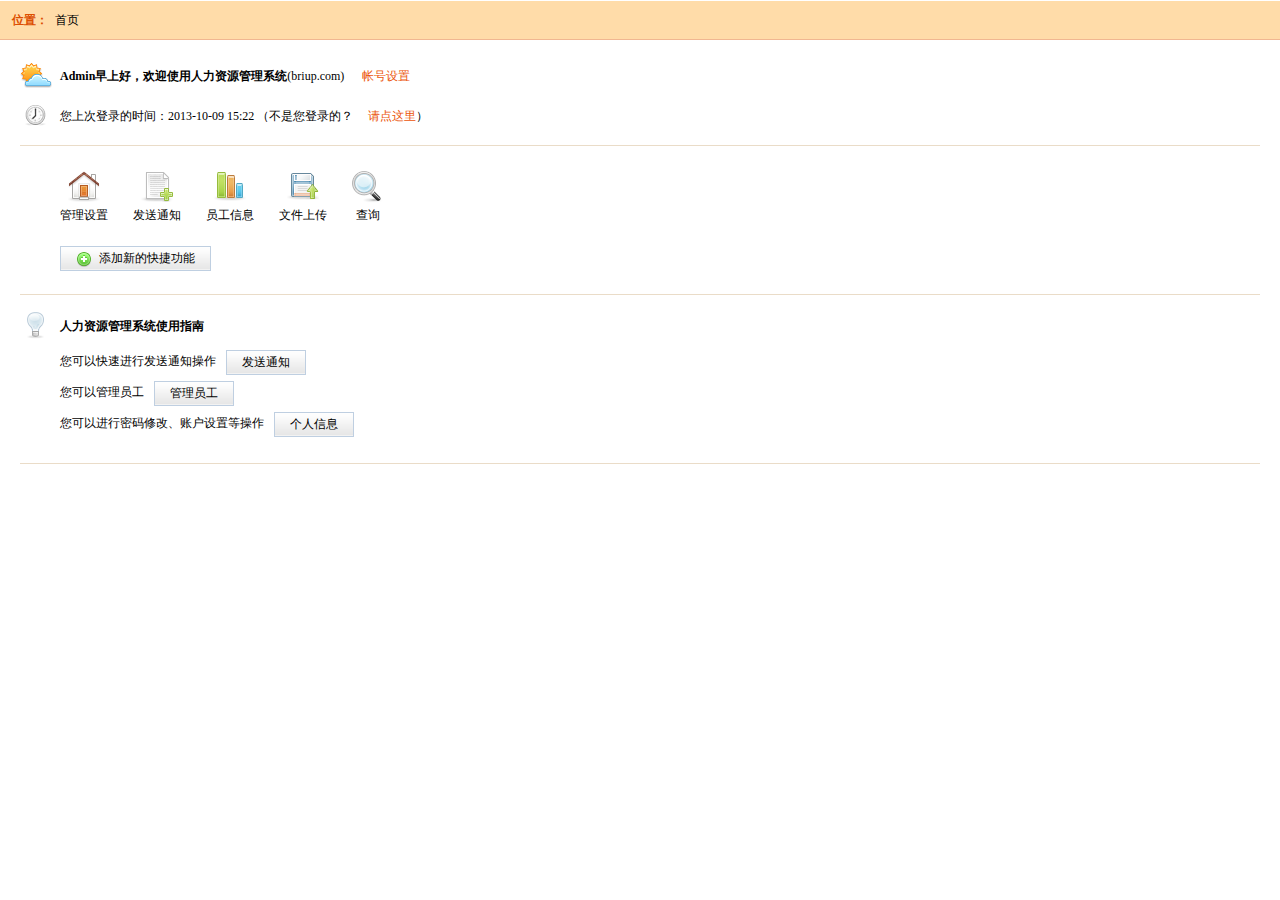
<file: index.html>
<!DOCTYPE html PUBLIC "-//W3C//DTD XHTML 1.0 Transitional//EN" "http://www.w3.org/TR/xhtml1/DTD/xhtml1-transitional.dtd">
<html xmlns="http://www.w3.org/1999/xhtml">
<head>
<meta http-equiv="Content-Type" content="text/html; charset=utf-8" />
<title>无标题文档</title>
<link href="css/style.css" rel="stylesheet" type="text/css" />
<script type="text/javascript" src="js/jquery.js"></script>

</head>


<body>

	<div class="place">
    <span>位置：</span>
    <ul class="placeul">
    <li><a href="#">首页</a></li>
    </ul>
    </div>
    
    <div class="mainindex">
    
    
    <div class="welinfo">
    <span><img src="images/sun.png" alt="天气" /></span>
    <b>Admin早上好，欢迎使用人力资源管理系统</b>(briup.com)
    <a href="#">帐号设置</a>
    </div>
    
    <div class="welinfo">
    <span><img src="images/time.png" alt="时间" /></span>
    <i>您上次登录的时间：2013-10-09 15:22</i> （不是您登录的？<a href="#">请点这里</a>）
    </div>
    
    <div class="xline"></div>
    
    <ul class="iconlist">
    
    <li><img src="images/ico01.png" /><p><a href="#">管理设置</a></p></li>
    <li><img src="images/ico02.png" /><p><a href="#">发送通知</a></p></li>
    <li><img src="images/ico03.png" /><p><a href="#">员工信息</a></p></li>
    <li><img src="images/ico04.png" /><p><a href="#">文件上传</a></p></li>
    
    <li><img src="images/ico06.png" /><p><a href="#">查询</a></p></li> 
            
    </ul>
    
    <div class="ibox"><a class="ibtn"><img src="images/iadd.png" />添加新的快捷功能</a></div>
    
    <div class="xline"></div>
    <div class="box"></div>
    
    <div class="welinfo">
    <span><img src="images/dp.png" alt="提醒" /></span>
    <b>人力资源管理系统使用指南</b>
    </div>
    
    <ul class="infolist">
    <li><span>您可以快速进行发送通知操作</span><a class="ibtn">发送通知</a></li>
    <li><span>您可以管理员工</span><a class="ibtn">管理员工</a></li>
    <li><span>您可以进行密码修改、账户设置等操作</span><a class="ibtn">个人信息</a></li>
    </ul>
    
    <div class="xline"></div>
    
    
    
    
    
    
    </div>
    
    

</body>

</html>
</file>
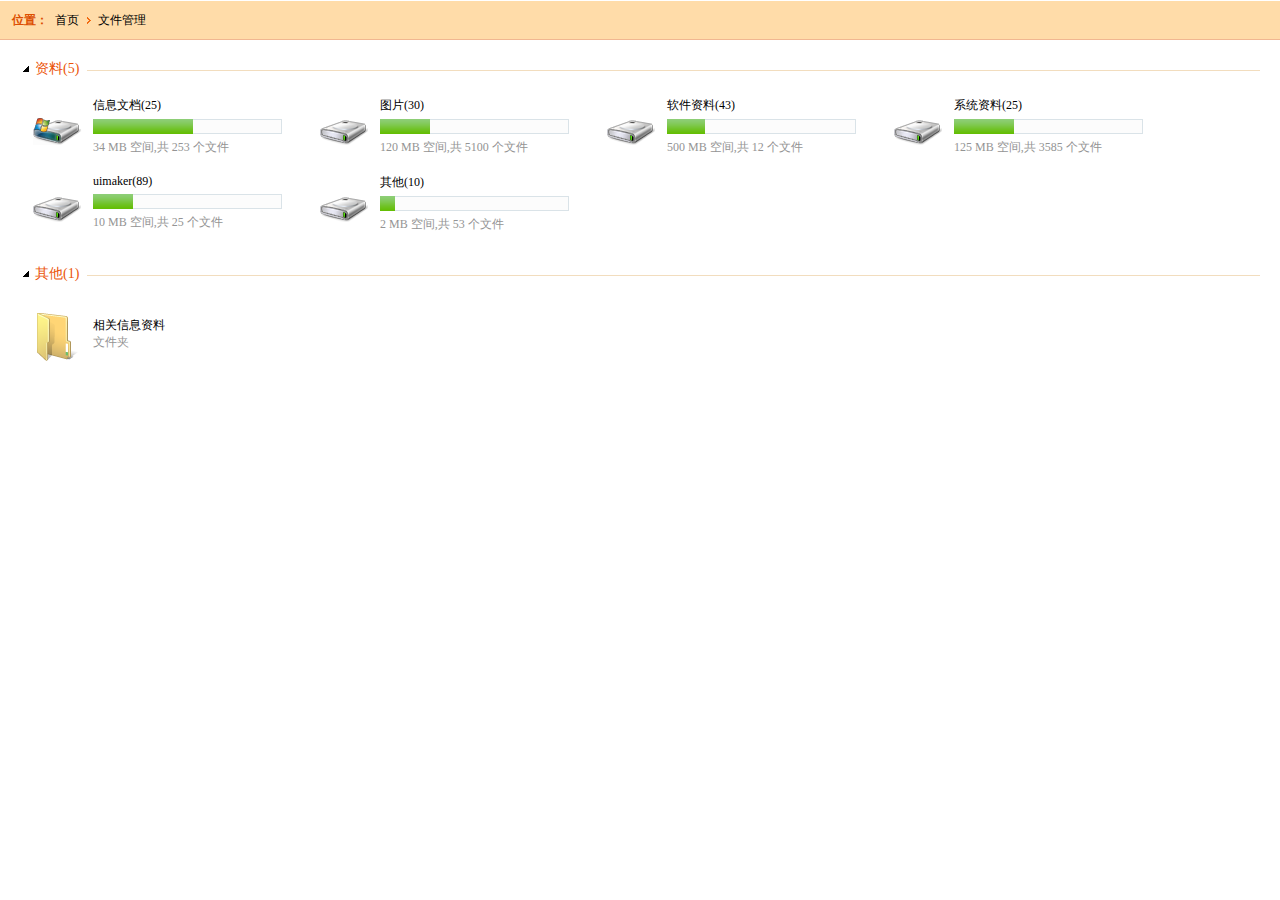
<file: computer.html>
<!DOCTYPE html PUBLIC "-//W3C//DTD XHTML 1.0 Transitional//EN" "http://www.w3.org/TR/xhtml1/DTD/xhtml1-transitional.dtd">
<html xmlns="http://www.w3.org/1999/xhtml">
<head>
<meta http-equiv="Content-Type" content="text/html; charset=utf-8" />
<title>无标题文档</title>
<link href="css/style.css" rel="stylesheet" type="text/css" />
<script type="text/javascript" src="js/jquery.js"></script>

<script language="javascript">
$(function(){	
	//导航切换
	$(".disklist li").click(function(){
		$(".disklist li.selected").removeClass("selected")
		$(this).addClass("selected");
	})	
})	
</script>

</head>


<body>

	<div class="place">
    <span>位置：</span>
    <ul class="placeul">
    <li><a href="#">首页</a></li>
    <li><a href="#">文件管理</a></li>
    </ul>
    </div>
    
    <div class="comtitle">
    <span><img src="images/clist.png" /></span>
    <h2>资料(5)</h2>
    <div class="rline"></div>
    </div>
    
    
    <ul class="disklist">
    
    <li>
    <a href="filelist.html">
    <div class="dleft1"></div>    
    <div class="dright">
    <h2>信息文档(25)</h2>
    <div class="dinfo"><span style="width:100px;"></span></div>
    <p>34 MB 空间,共 253 个文件</p>    
    </div>
    </a>
    </li>
    
    <li>
    <div class="dleft"></div>    
    <div class="dright">
    <h2>图片(30)</h2>
    <div class="dinfo"><span style="width:50px;"></span></div>
    <p>120 MB 空间,共 5100 个文件</p>    
    </div>
    </li>
    
    <li>
    <div class="dleft"></div>    
    <div class="dright">
    <h2>软件资料(43)</h2>
    <div class="dinfo"><span style="width:38px;"></span></div>
    <p>500 MB 空间,共 12 个文件</p>    
    </div>
    </li>
    
    <li>
    <div class="dleft"></div>    
    <div class="dright">
    <h2>系统资料(25)</h2>
    <div class="dinfo"><span style="width:60px;"></span></div>
    <p>125 MB 空间,共 3585 个文件</p>    
    </div>
    </li>
    
    <li class="selected">
    <div class="dleft"></div>    
    <div class="dright">
    <h2>uimaker(89)</h2>
    <div class="dinfo"><span style="width:40px;"></span></div>
    <p>10 MB 空间,共 25 个文件</p>    
    </div>
    </li>
    
    <li>
    <div class="dleft"></div>    
    <div class="dright">
    <h2>其他(10)</h2>
    <div class="dinfo"><span style="width:15px;"></span></div>
    <p>2 MB 空间,共 53 个文件</p>    
    </div>
    </li>
    
    
    </ul>
    
    
    
    <div class="comtitle">
    <span><img src="images/clist.png" /></span>
    <h2>其他(1)</h2>
    <div class="rline"></div>
    </div>
    
    
    <ul class="disklist">
    <li>
    <div class="dleft2"></div>    
    <div class="dright">
    <h3>相关信息资料</h3>
    <p>文件夹</p>    
    </div>
    </li>  
    </ul>
    
    
   

</body>

</html>
</file>
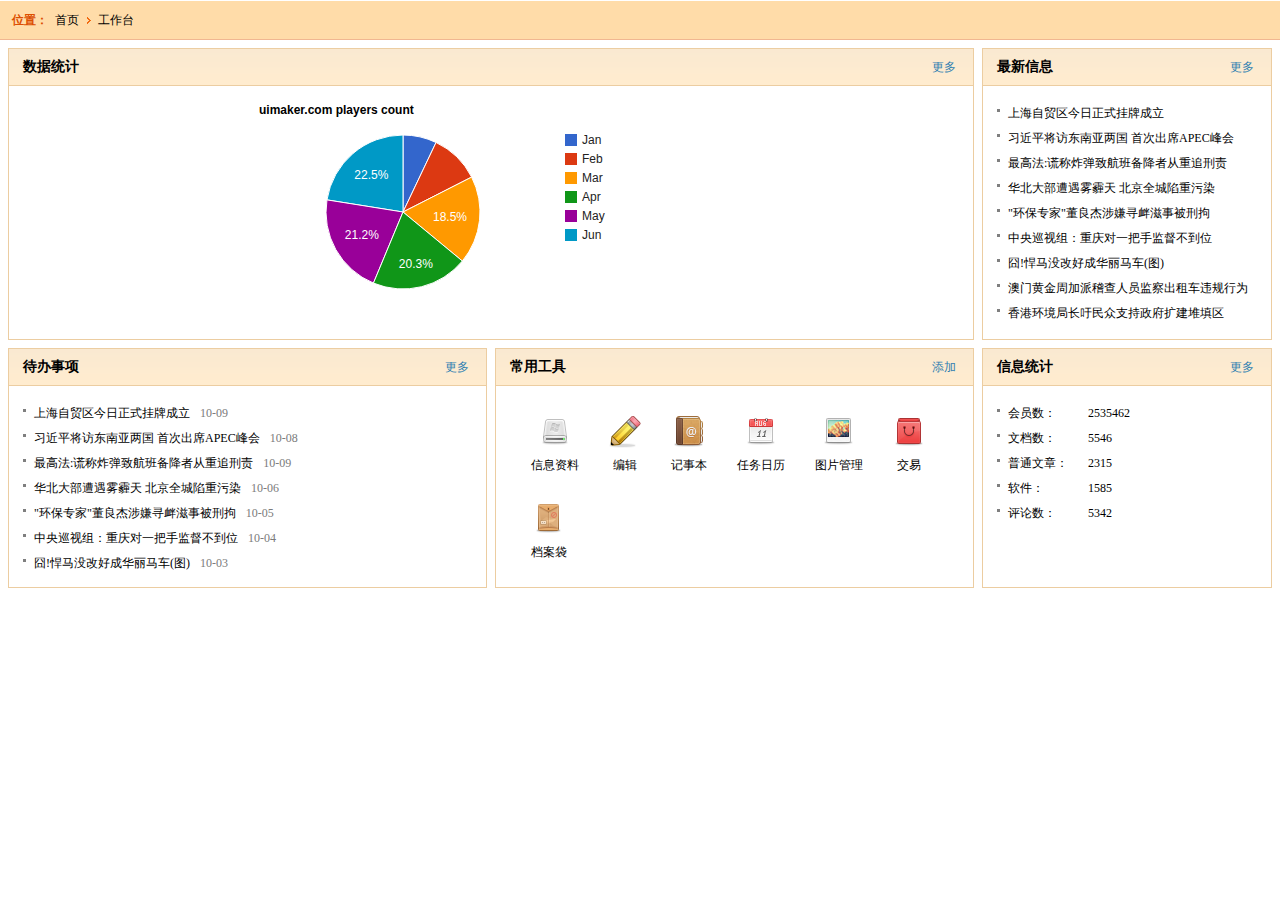
<file: default.html>
<!DOCTYPE html PUBLIC "-//W3C//DTD XHTML 1.0 Transitional//EN" "http://www.w3.org/TR/xhtml1/DTD/xhtml1-transitional.dtd">
<html xmlns="http://www.w3.org/1999/xhtml">
<head>
<meta http-equiv="Content-Type" content="text/html; charset=utf-8" />
<title>无标题文档</title>
<link href="css/style.css" rel="stylesheet" type="text/css" />
<script type="text/javascript" src="js/jquery.js"></script>
<script type="text/javascript" src="js/jsapi.js"></script>
<script type="text/javascript" src="js/format+zh_CN,default,corechart.I.js"></script>		
<script type="text/javascript" src="js/jquery.gvChart-1.0.1.min.js"></script>
<script type="text/javascript" src="js/jquery.ba-resize.min.js"></script>

<script type="text/javascript">
		gvChartInit();
		jQuery(document).ready(function(){

		jQuery('#myTable5').gvChart({
				chartType: 'PieChart',
				gvSettings: {
					vAxis: {title: 'No of players'},
					hAxis: {title: 'Month'},
					width: 650,
					height: 250
					}
			});
		});
		</script>
</head>


<body>

	<div class="place">
    <span>位置：</span>
    <ul class="placeul">
    <li><a href="#">首页</a></li>
    <li><a href="#">工作台</a></li>
    </ul>
    </div>
    
    
    <div class="mainbox">
    
    <div class="mainleft">
    
    
    <div class="leftinfo">
    <div class="listtitle"><a href="#" class="more1">更多</a>数据统计</div>
        
    <div class="maintj">  
    <table id='myTable5'>
				<caption>uimaker.com players count</caption>
				<thead>
					<tr>
						<th></th>
						<th>Jan</th>
						<th>Feb</th>
						<th>Mar</th>
						<th>Apr</th>
						<th>May</th>
						<th>Jun</th>
						<th>Jul</th>
						<th>Aug</th>
						<th>Sep</th>
						<th>Oct</th>
						<th>Nov</th>
						<th>Dec</th>
					</tr>
				</thead>
					<tbody>
					<tr>
						<th>2010</th>
						<td>125</td>
						<td>185</td>
						<td>327</td>
						<td>359</td>
						<td>376</td>
						<td>398</td>
						<td>0</td>
						<td>0</td>
						<td>0</td>
						<td>0</td>
						<td>0</td>
						<td>0</td>
					</tr>
				</tbody>
			</table>  
    </div>
    
    </div>
    <!--leftinfo end-->
    
    
    <div class="leftinfos">
    
   
    <div class="infoleft">
    
    <div class="listtitle"><a href="#" class="more1">更多</a>待办事项</div>    
    <ul class="newlist">
    <li><a href="#">上海自贸区今日正式挂牌成立</a><b>10-09</b></li>
    <li><a href="#">习近平将访东南亚两国 首次出席APEC峰会</a><b>10-08</b></li>
    <li><a href="#">最高法:谎称炸弹致航班备降者从重追刑责</a><b>10-09</b></li>
    <li><a href="#">华北大部遭遇雾霾天 北京全城陷重污染</a><b>10-06</b></li>
    <li><a href="#">"环保专家"董良杰涉嫌寻衅滋事被刑拘</a><b>10-05</b></li>
    <li><a href="#">中央巡视组：重庆对一把手监督不到位</a><b>10-04</b></li>
    <li><a href="#">囧!悍马没改好成华丽马车(图)</a><b>10-03</b></li>
    </ul>   
    
    </div>
    
    
    <div class="inforight">
    <div class="listtitle"><a href="#" class="more1">添加</a>常用工具</div>
    
    <ul class="tooli">
    <li><span><img src="images/d01.png" /></span><p><a href="#">信息资料</a></p></li>
    <li><span><img src="images/d02.png" /></span><p><a href="#">编辑</a></p></li>
    <li><span><img src="images/d03.png" /></span><p><a href="#">记事本</a></p></li>
    <li><span><img src="images/d04.png" /></span><p><a href="#">任务日历</a></p></li>
    <li><span><img src="images/d05.png" /></span><p><a href="#">图片管理</a></p></li>
    <li><span><img src="images/d06.png" /></span><p><a href="#">交易</a></p></li>
    <li><span><img src="images/d07.png" /></span><p><a href="#">档案袋</a></p></li>    
    </ul>
    
    </div>
    
    
    </div>
    
    
    </div>
    <!--mainleft end-->
    
    
    <div class="mainright">
    
    
    <div class="dflist">
    <div class="listtitle"><a href="#" class="more1">更多</a>最新信息</div>    
    <ul class="newlist">
    <li><a href="#">上海自贸区今日正式挂牌成立</a></li>
    <li><a href="#">习近平将访东南亚两国 首次出席APEC峰会</a></li>
    <li><a href="#">最高法:谎称炸弹致航班备降者从重追刑责</a></li>
    <li><a href="#">华北大部遭遇雾霾天 北京全城陷重污染</a></li>
    <li><a href="#">"环保专家"董良杰涉嫌寻衅滋事被刑拘</a></li>
    <li><a href="#">中央巡视组：重庆对一把手监督不到位</a></li>
    <li><a href="#">囧!悍马没改好成华丽马车(图)</a></li>
    <li><a href="#">澳门黄金周加派稽查人员监察出租车违规行为</a></li>
    <li><a href="#">香港环境局长吁民众支持政府扩建堆填区</a></li> 
    </ul>        
    </div>
    
    
    <div class="dflist1">
    <div class="listtitle"><a href="#" class="more1">更多</a>信息统计</div>    
    <ul class="newlist">
    <li><i>会员数：</a></i>2535462</li>
    <li><i>文档数：</a></i>5546</li>
    <li><i>普通文章：</a></i>2315</li>
    <li><i>软件：</a></i>1585</li>
    <li><i>评论数：</a></i>5342</li>    
    </ul>        
    </div>
    
    

    
    
    </div>
    <!--mainright end-->
    
    
    </div>



</body>
<script type="text/javascript">
	setWidth();
	$(window).resize(function(){
		setWidth();	
	});
	function setWidth(){
		var width = ($('.leftinfos').width()-12)/2;
		$('.infoleft,.inforight').width(width);
	}
</script>
</html>
</file>
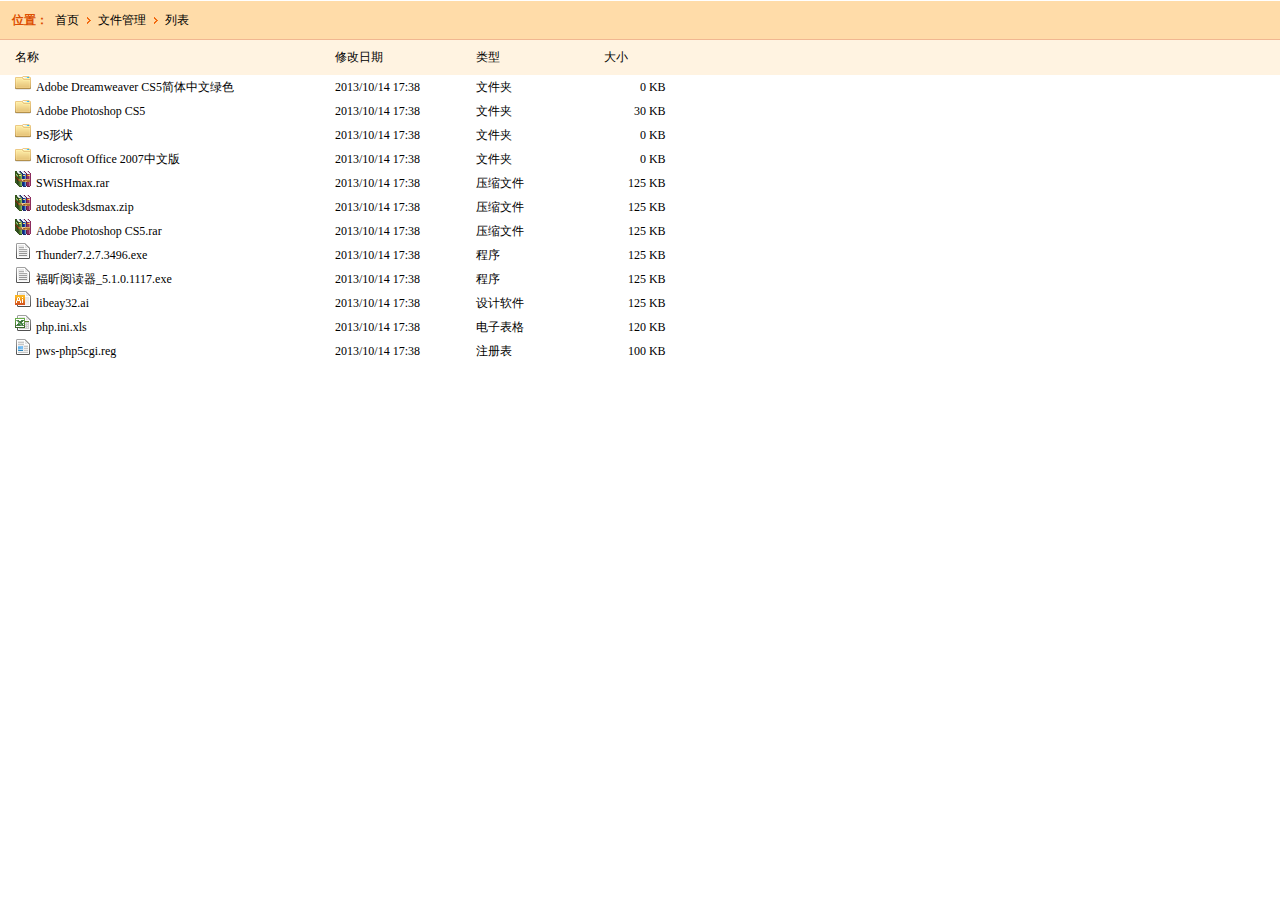
<file: filelist.html>
<!DOCTYPE html PUBLIC "-//W3C//DTD XHTML 1.0 Transitional//EN" "http://www.w3.org/TR/xhtml1/DTD/xhtml1-transitional.dtd">
<html xmlns="http://www.w3.org/1999/xhtml">
<head>
<meta http-equiv="Content-Type" content="text/html; charset=utf-8" />
<title>无标题文档</title>
<link href="css/style.css" rel="stylesheet" type="text/css" />
<script type="text/javascript" src="js/jquery.js"></script>

</head>


<body>

	<div class="place">
    <span>位置：</span>
    <ul class="placeul">
    <li><a href="#">首页</a></li>
    <li><a href="computer.html">文件管理</a></li>
    <li><a href="#">列表</a></li>
    </ul>
    </div>
    
    
    <table class="filetable">
    
    <thead>
    	<tr>
        <th width="25%">名称</th>
        <th width="11%">修改日期</th>
        <th width="10%">类型</th>
        <th width="6%">大小</th>
        <th width="48%"></th>
        </tr>    	
    </thead>
    
    <tbody>
    
    	<tr>
        <td><img src="images/f01.png" />Adobe Dreamweaver CS5简体中文绿色</td>
        <td>2013/10/14 17:38</td>
        <td>文件夹</td>
        <td class="tdlast">0 KB</td>
        <td></td>
        </tr>
        
        <tr>
        <td><img src="images/f01.png" />Adobe Photoshop CS5</td>
        <td>2013/10/14 17:38</td>
        <td>文件夹</td>
        <td class="tdlast">30 KB</td>
        <td></td>
        </tr>
        
        <tr>
        <td><img src="images/f01.png" />PS形状</td>
        <td>2013/10/14 17:38</td>
        <td>文件夹</td>
        <td class="tdlast">0 KB</td>
        <td></td>
        </tr>
        
        <tr>
        <td><img src="images/f01.png" />Microsoft Office 2007中文版</td>
        <td>2013/10/14 17:38</td>
        <td>文件夹</td>
        <td class="tdlast">0 KB</td>
        <td></td>
        </tr>
        
        <tr>
        <td><img src="images/f02.png" />SWiSHmax.rar</td>
        <td>2013/10/14 17:38</td>
        <td>压缩文件</td>
        <td class="tdlast">125 KB</td>
        <td></td>
        </tr>
        
        <tr>
        <td><img src="images/f02.png" />autodesk3dsmax.zip</td>
        <td>2013/10/14 17:38</td>
        <td>压缩文件</td>
        <td class="tdlast">125 KB</td>
        <td></td>
        </tr>
        
        <tr>
        <td><img src="images/f02.png" />Adobe Photoshop CS5.rar</td>
        <td>2013/10/14 17:38</td>
        <td>压缩文件</td>
        <td class="tdlast">125 KB</td>
        <td></td>
        </tr>
        
        <tr>
        <td><img src="images/f03.png" />Thunder7.2.7.3496.exe</td>
        <td>2013/10/14 17:38</td>
        <td>程序</td>
        <td class="tdlast">125 KB</td>
        <td></td>
        </tr>
        
        <tr>
        <td><img src="images/f03.png" />福昕阅读器_5.1.0.1117.exe</td>
        <td>2013/10/14 17:38</td>
        <td>程序</td>
        <td class="tdlast">125 KB</td>
        <td></td>
        </tr>
        
        <tr>
        <td><img src="images/f04.png" />libeay32.ai</td>
        <td>2013/10/14 17:38</td>
        <td>设计软件</td>
        <td class="tdlast">125 KB</td>
        <td></td>
        </tr>
        
        <tr>
        <td><img src="images/f05.png" />php.ini.xls</td>
        <td>2013/10/14 17:38</td>
        <td>电子表格</td>
        <td class="tdlast">120 KB</td>
        <td></td>
        </tr>
        
        <tr>
        <td><img src="images/f06.png" />pws-php5cgi.reg</td>
        <td>2013/10/14 17:38</td>
        <td>注册表</td>
        <td class="tdlast">100 KB</td>
        <td></td>
        </tr>
    
    </tbody>
    
    
    
    
    </table>
    
    
    
   

</body>

</html>
</file>
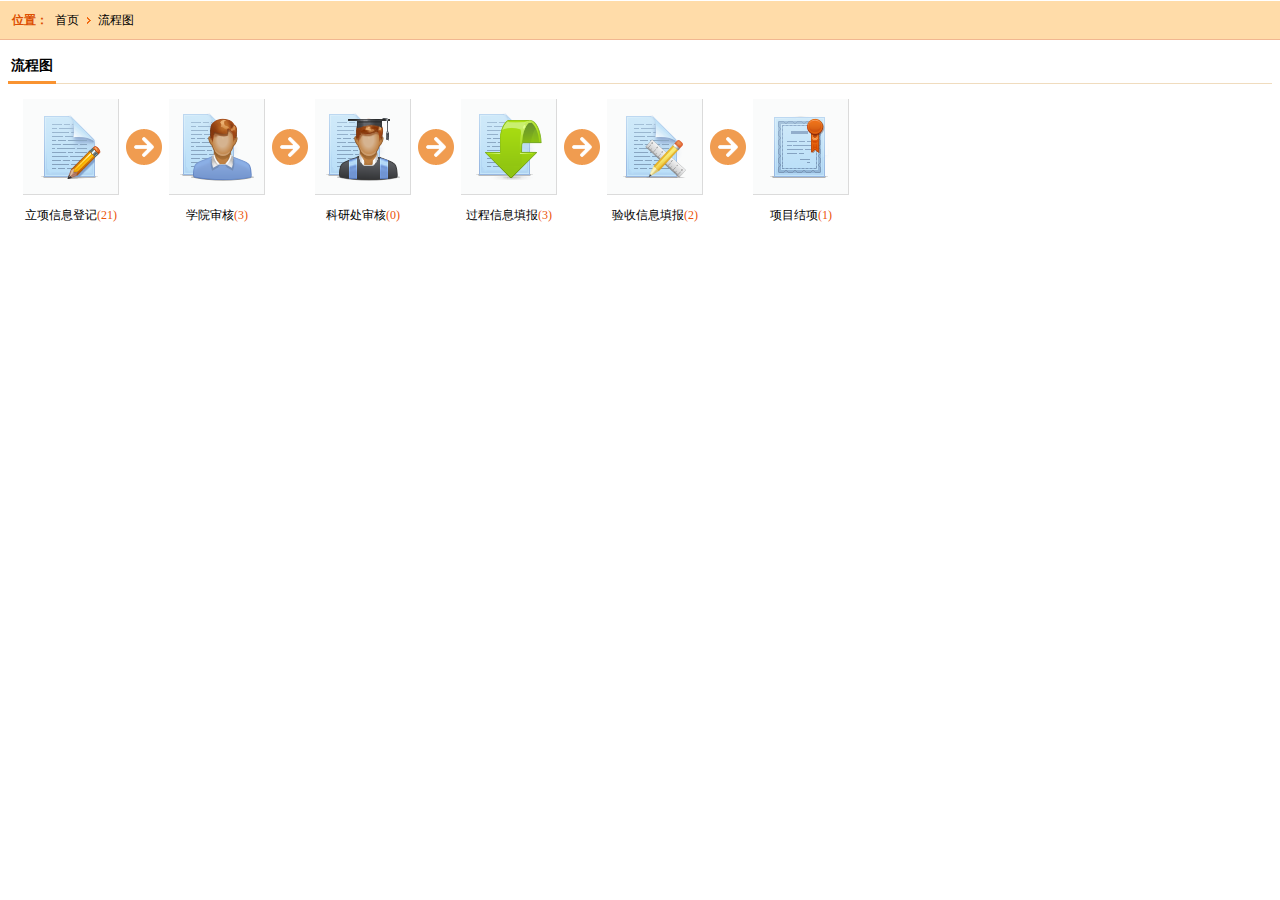
<file: flow.html>
<!DOCTYPE html PUBLIC "-//W3C//DTD XHTML 1.0 Transitional//EN" "http://www.w3.org/TR/xhtml1/DTD/xhtml1-transitional.dtd">
<html xmlns="http://www.w3.org/1999/xhtml">
<head>
<meta http-equiv="Content-Type" content="text/html; charset=utf-8" />
<title>无标题文档</title>
<link href="css/style.css" rel="stylesheet" type="text/css" />
<script type="text/javascript" src="js/jquery.js"></script>

<script type="text/javascript">
$(document).ready(function(){
  $(".click").click(function(){
  $(".tip").fadeIn(200);
  });
  
  $(".tiptop a").click(function(){
  $(".tip").fadeOut(200);
});

  $(".sure").click(function(){
  $(".tip").fadeOut(100);
});

  $(".cancel").click(function(){
  $(".tip").fadeOut(100);
});

});
</script>


</head>


<body>

	<div class="place">
    <span>位置：</span>
    <ul class="placeul">
    <li><a href="#">首页</a></li>
    <li><a href="#">流程图</a></li>
    </ul>
    </div>
    
    <div class="rightinfo">
    
   
   <div class="formtitle1"><span>流程图</span></div>
   
   
   <ul class="flow">
   <li><span><img src="images/lc01.png"  alt="1111" /></span><a href="#">立项信息登记</a><i>(21)</i><div class="flowjt"></div></li>   
   <li><span><img src="images/lc02.png"  alt="1111" /></span><a href="#">学院审核</a><i>(3)</i><div class="flowjt"></div></li>   
   <li><span><img src="images/lc03.png"  alt="1111" /></span><a href="#">科研处审核</a><i>(0)</i><div class="flowjt"></div></li>
   <li><span><img src="images/lc04.png"  alt="1111" /></span><a href="#">过程信息填报</a><i>(3)</i><div class="flowjt"></div></li>
   <li><span><img src="images/lc05.png"  alt="1111" /></span><a href="#">验收信息填报</a><i>(2)</i><div class="flowjt"></div></li>
   <li><span><img src="images/lc06.png"  alt="1111" /></span><a href="#">项目结项</a><i>(1)</i></li>
   </ul>
    
    
    
    </div>
    
    <script type="text/javascript">
	$('.tablelist tbody tr:odd').addClass('odd');
	</script>

</body>

</html>
</file>
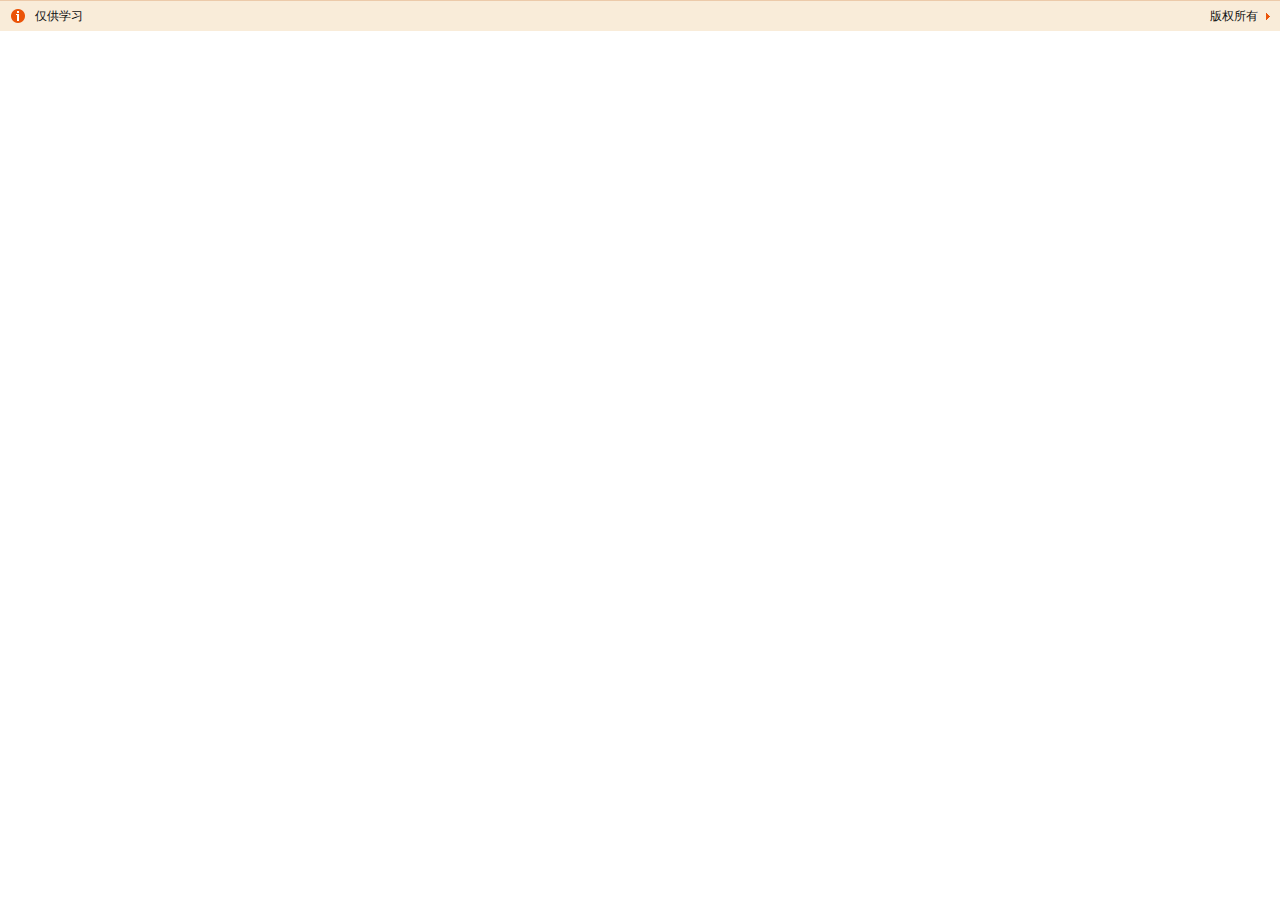
<file: footer.html>
﻿<!DOCTYPE html PUBLIC "-//W3C//DTD XHTML 1.0 Transitional//EN" "http://www.w3.org/TR/xhtml1/DTD/xhtml1-transitional.dtd">
<html xmlns="http://www.w3.org/1999/xhtml">
<head>
<meta http-equiv="Content-Type" content="text/html; charset=utf-8" />
<title>无标题文档</title>
<link href="css/style.css" rel="stylesheet" type="text/css" />

</head>

<body>
	<div class="footer">
    <span>仅供学习</span>
    <i>版权所有</i>    
    </div>    
</body>
</html>
</file>
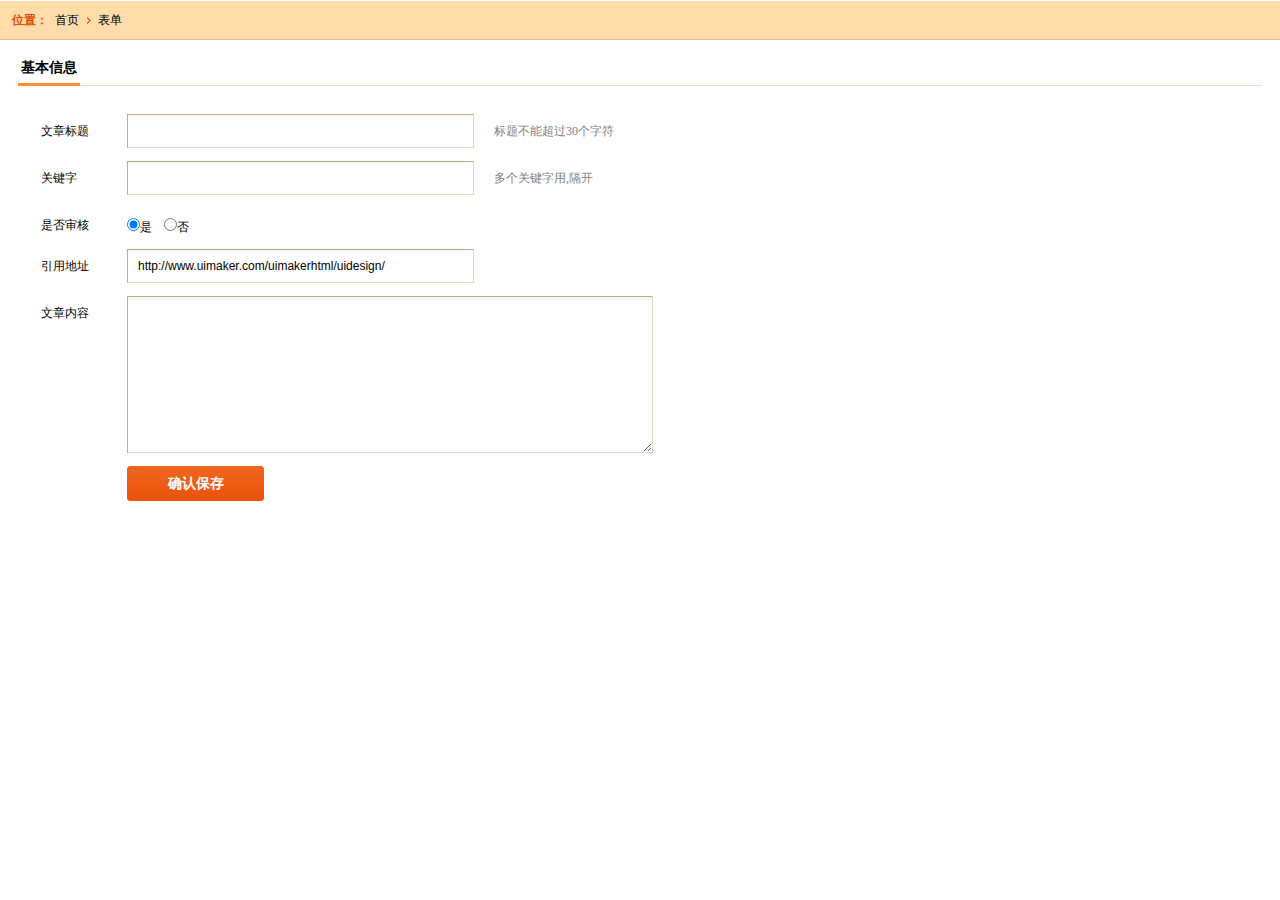
<file: form.html>
<!DOCTYPE html PUBLIC "-//W3C//DTD XHTML 1.0 Transitional//EN" "http://www.w3.org/TR/xhtml1/DTD/xhtml1-transitional.dtd">
<html xmlns="http://www.w3.org/1999/xhtml">
<head>
<meta http-equiv="Content-Type" content="text/html; charset=utf-8" />
<title>无标题文档</title>
<link href="css/style.css" rel="stylesheet" type="text/css" />
</head>

<body>

	<div class="place">
    <span>位置：</span>
    <ul class="placeul">
    <li><a href="#">首页</a></li>
    <li><a href="#">表单</a></li>
    </ul>
    </div>
    
    <div class="formbody">
    
    <div class="formtitle"><span>基本信息</span></div>
    
    <ul class="forminfo">
    <li><label>文章标题</label><input name="" type="text" class="dfinput" /><i>标题不能超过30个字符</i></li>
    <li><label>关键字</label><input name="" type="text" class="dfinput" /><i>多个关键字用,隔开</i></li>
    <li><label>是否审核</label><cite><input name="" type="radio" value="" checked="checked" />是&nbsp;&nbsp;&nbsp;&nbsp;<input name="" type="radio" value="" />否</cite></li>
    <li><label>引用地址</label><input name="" type="text" class="dfinput" value="http://www.uimaker.com/uimakerhtml/uidesign/" /></li>
    <li><label>文章内容</label><textarea name="" cols="" rows="" class="textinput"></textarea></li>
    <li><label>&nbsp;</label><input name="" type="button" class="btn" value="确认保存"/></li>
    </ul>
    
    
    </div>


</body>

</html>
</file>
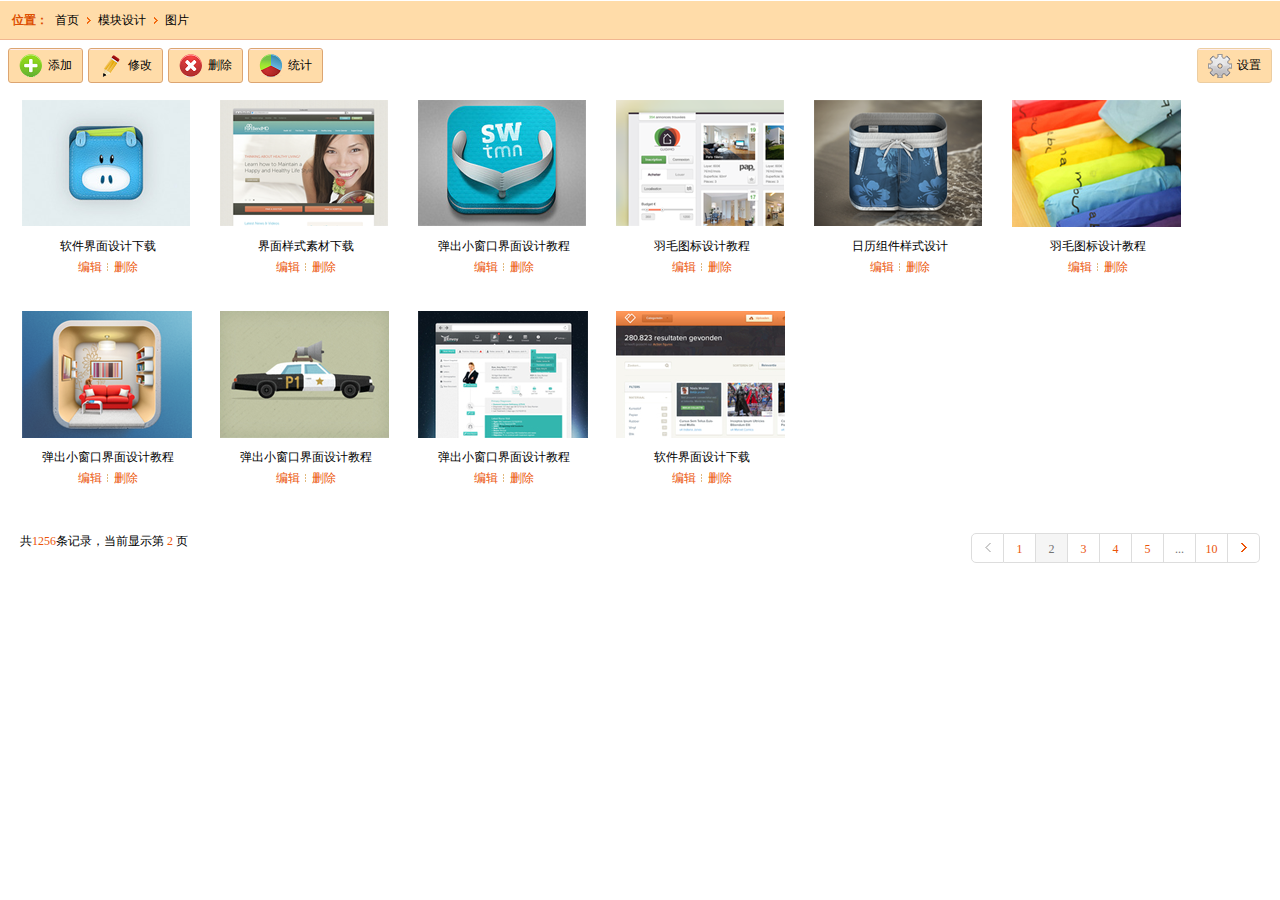
<file: imglist.html>
<!DOCTYPE html PUBLIC "-//W3C//DTD XHTML 1.0 Transitional//EN" "http://www.w3.org/TR/xhtml1/DTD/xhtml1-transitional.dtd">
<html xmlns="http://www.w3.org/1999/xhtml">
<head>
<meta http-equiv="Content-Type" content="text/html; charset=utf-8" />
<title>无标题文档</title>
<link href="css/style.css" rel="stylesheet" type="text/css" />
<script type="text/javascript" src="js/jquery.js"></script>
<script language="javascript">
$(function(){	
	//导航切换
	$(".imglist li").click(function(){
		$(".imglist li.selected").removeClass("selected")
		$(this).addClass("selected");
	})	
})	
</script>
</head>


<body>

	<div class="place">
    <span>位置：</span>
    <ul class="placeul">
    <li><a href="#">首页</a></li>
    <li><a href="#">模块设计</a></li>
    <li><a href="#">图片</a></li>
    </ul>
    </div>
    
    <div class="rightinfo">
    
    <div class="tools">
    
    	<ul class="toolbar">
        <li class="click"><span><img src="images/t01.png" /></span>添加</li>
        <li class="click"><span><img src="images/t02.png" /></span>修改</li>
        <li><span><img src="images/t03.png" /></span>删除</li>
        <li><span><img src="images/t04.png" /></span>统计</li>
        </ul>
        
        
        <ul class="toolbar1">
        <li><span><img src="images/t05.png" /></span>设置</li>
        </ul>
    
    </div>
    
    
    <ul class="imglist">
    
    <li class="selected">
    <span><img src="images/img01.png" /></span>
    <h2><a href="#">软件界面设计下载</a></h2>
    <p><a href="#">编辑</a>&nbsp;&nbsp;&nbsp;&nbsp;<a href="#">删除</a></p>
    </li>
    
    <li>
    <span><img src="images/img02.png" /></span>
    <h2><a href="#">界面样式素材下载</a></h2>
    <p><a href="#">编辑</a>&nbsp;&nbsp;&nbsp;&nbsp;<a href="#">删除</a></p>
    </li>
    
    <li>
    <span><img src="images/img03.png" /></span>
    <h2><a href="#">弹出小窗口界面设计教程</a></h2>
    <p><a href="#">编辑</a>&nbsp;&nbsp;&nbsp;&nbsp;<a href="#">删除</a></p>
    </li>
    
    <li>
    <span><img src="images/img04.png" /></span>
    <h2><a href="#">羽毛图标设计教程</a></h2>
    <p><a href="#">编辑</a>&nbsp;&nbsp;&nbsp;&nbsp;<a href="#">删除</a></p>
    </li>
    
    <li>
    <span><img src="images/img05.png" /></span>
    <h2><a href="#">日历组件样式设计</a></h2>
    <p><a href="#">编辑</a>&nbsp;&nbsp;&nbsp;&nbsp;<a href="#">删除</a></p>
    </li>
    
    <li>
    <span><img src="images/img06.png" /></span>
    <h2><a href="#">羽毛图标设计教程</a></h2>
    <p><a href="#">编辑</a>&nbsp;&nbsp;&nbsp;&nbsp;<a href="#">删除</a></p>
    </li>
    
    <li>
    <span><img src="images/img07.png" /></span>
    <h2><a href="#">弹出小窗口界面设计教程</a></h2>
    <p><a href="#">编辑</a>&nbsp;&nbsp;&nbsp;&nbsp;<a href="#">删除</a></p>
    </li>
    
    <li>
    <span><img src="images/img08.png" /></span>
    <h2><a href="#">弹出小窗口界面设计教程</a></h2>
    <p><a href="#">编辑</a>&nbsp;&nbsp;&nbsp;&nbsp;<a href="#">删除</a></p>
    </li>
    
    <li>
    <span><img src="images/img09.png" /></span>
    <h2><a href="#">弹出小窗口界面设计教程</a></h2>
    <p><a href="#">编辑</a>&nbsp;&nbsp;&nbsp;&nbsp;<a href="#">删除</a></p>
    </li>
    
    <li>
    <span><img src="images/img10.png" /></span>
    <h2><a href="#">软件界面设计下载</a></h2>
    <p><a href="#">编辑</a>&nbsp;&nbsp;&nbsp;&nbsp;<a href="#">删除</a></p>
    </li>
    
    </ul>
    
    
   
    <div class="pagin">
    	<div class="message">共<i class="blue">1256</i>条记录，当前显示第&nbsp;<i class="blue">2&nbsp;</i>页</div>
        <ul class="paginList">
        <li class="paginItem"><a href="javascript:;"><span class="pagepre"></span></a></li>
        <li class="paginItem"><a href="javascript:;">1</a></li>
        <li class="paginItem current"><a href="javascript:;">2</a></li>
        <li class="paginItem"><a href="javascript:;">3</a></li>
        <li class="paginItem"><a href="javascript:;">4</a></li>
        <li class="paginItem"><a href="javascript:;">5</a></li>
        <li class="paginItem more"><a href="javascript:;">...</a></li>
        <li class="paginItem"><a href="javascript:;">10</a></li>
        <li class="paginItem"><a href="javascript:;"><span class="pagenxt"></span></a></li>
        </ul>
    </div>
    
    
    <div class="tip">
    	<div class="tiptop"><span>提示信息</span><a></a></div>
        
      <div class="tipinfo">
        <span><img src="images/ticon.png" /></span>
        <div class="tipright">
        <p>是否确认对信息的修改 ？</p>
        <cite>如果是请点击确定按钮 ，否则请点取消。</cite>
        </div>
        </div>
        
        <div class="tipbtn">
        <input name="" type="button"  class="sure" value="确定" />&nbsp;
        <input name="" type="button"  class="cancel" value="取消" />
        </div>
    
    </div>
    
    
    
    
    </div>
    

</body>

</html>
</file>
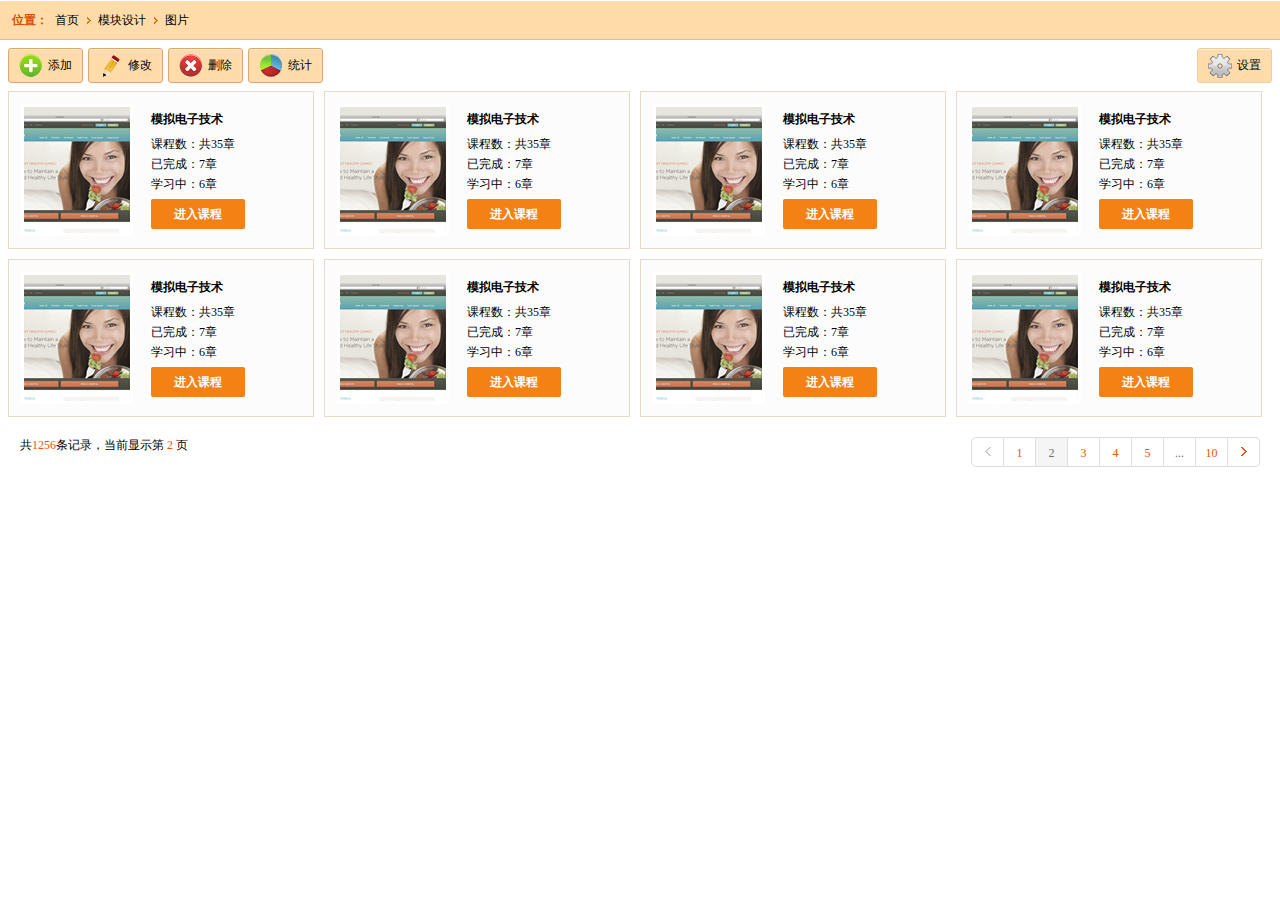
<file: imglist1.html>
<!DOCTYPE html PUBLIC "-//W3C//DTD XHTML 1.0 Transitional//EN" "http://www.w3.org/TR/xhtml1/DTD/xhtml1-transitional.dtd">
<html xmlns="http://www.w3.org/1999/xhtml">
<head>
<meta http-equiv="Content-Type" content="text/html; charset=utf-8" />
<title>无标题文档</title>
<link href="css/style.css" rel="stylesheet" type="text/css" />
<script type="text/javascript" src="js/jquery.js"></script>
<script language="javascript">
$(function(){	
	//导航切换
	$(".imglist li").click(function(){
		$(".imglist li.selected").removeClass("selected")
		$(this).addClass("selected");
	})	
})	
</script>
</head>


<body>

	<div class="place">
    <span>位置：</span>
    <ul class="placeul">
    <li><a href="#">首页</a></li>
    <li><a href="#">模块设计</a></li>
    <li><a href="#">图片</a></li>
    </ul>
    </div>
    
    <div class="rightinfo">
    
    <div class="tools">
    
    	<ul class="toolbar">
        <li class="click"><span><img src="images/t01.png" /></span>添加</li>
        <li class="click"><span><img src="images/t02.png" /></span>修改</li>
        <li><span><img src="images/t03.png" /></span>删除</li>
        <li><span><img src="images/t04.png" /></span>统计</li>
        </ul>
        
        
        <ul class="toolbar1">
        <li><span><img src="images/t05.png" /></span>设置</li>
        </ul>
    
    </div>
    
    
    
    <ul class="classlist">
    
    <li>
    <span><img src="images/001.jpg" /></span>
    <div class="lright">
    <h2>模拟电子技术</h2>
    <p>课程数：共35章<br />已完成：7章<br />学习中：6章</p>
    <a class="enter">进入课程</a>
    </div>
    </li>
    
    <li>
    <span><img src="images/001.jpg" /></span>
    <div class="lright">
    <h2>模拟电子技术</h2>
    <p>课程数：共35章<br />已完成：7章<br />学习中：6章</p>
    <a class="enter">进入课程</a>
    </div>
    </li>
    
    <li>
    <span><img src="images/001.jpg" /></span>
    <div class="lright">
    <h2>模拟电子技术</h2>
    <p>课程数：共35章<br />已完成：7章<br />学习中：6章</p>
    <a class="enter">进入课程</a>
    </div>
    </li>
    
    <li>
    <span><img src="images/001.jpg" /></span>
    <div class="lright">
    <h2>模拟电子技术</h2>
    <p>课程数：共35章<br />已完成：7章<br />学习中：6章</p>
    <a class="enter">进入课程</a>
    </div>
    </li>
    
    <li>
    <span><img src="images/001.jpg" /></span>
    <div class="lright">
    <h2>模拟电子技术</h2>
    <p>课程数：共35章<br />已完成：7章<br />学习中：6章</p>
    <a class="enter">进入课程</a>
    </div>
    </li>
    
    <li>
    <span><img src="images/001.jpg" /></span>
    <div class="lright">
    <h2>模拟电子技术</h2>
    <p>课程数：共35章<br />已完成：7章<br />学习中：6章</p>
    <a class="enter">进入课程</a>
    </div>
    </li>
    
    <li>
    <span><img src="images/001.jpg" /></span>
    <div class="lright">
    <h2>模拟电子技术</h2>
    <p>课程数：共35章<br />已完成：7章<br />学习中：6章</p>
    <a class="enter">进入课程</a>
    </div>
    </li>
    
    <li>
    <span><img src="images/001.jpg" /></span>
    <div class="lright">
    <h2>模拟电子技术</h2>
    <p>课程数：共35章<br />已完成：7章<br />学习中：6章</p>
    <a class="enter">进入课程</a>
    </div>
    </li>
    
    </ul>
    
    <div class="clear"></div>
   
    <div class="pagin">
    	<div class="message">共<i class="blue">1256</i>条记录，当前显示第&nbsp;<i class="blue">2&nbsp;</i>页</div>
        <ul class="paginList">
        <li class="paginItem"><a href="javascript:;"><span class="pagepre"></span></a></li>
        <li class="paginItem"><a href="javascript:;">1</a></li>
        <li class="paginItem current"><a href="javascript:;">2</a></li>
        <li class="paginItem"><a href="javascript:;">3</a></li>
        <li class="paginItem"><a href="javascript:;">4</a></li>
        <li class="paginItem"><a href="javascript:;">5</a></li>
        <li class="paginItem more"><a href="javascript:;">...</a></li>
        <li class="paginItem"><a href="javascript:;">10</a></li>
        <li class="paginItem"><a href="javascript:;"><span class="pagenxt"></span></a></li>
        </ul>
    </div>
    
    
    <div class="tip">
    	<div class="tiptop"><span>提示信息</span><a></a></div>
        
      <div class="tipinfo">
        <span><img src="images/ticon.png" /></span>
        <div class="tipright">
        <p>是否确认对信息的修改 ？</p>
        <cite>如果是请点击确定按钮 ，否则请点取消。</cite>
        </div>
        </div>
        
        <div class="tipbtn">
        <input name="" type="button"  class="sure" value="确定" />&nbsp;
        <input name="" type="button"  class="cancel" value="取消" />
        </div>
    
    </div>
    
    
    
    
    </div>
    

</body>

</html>
</file>
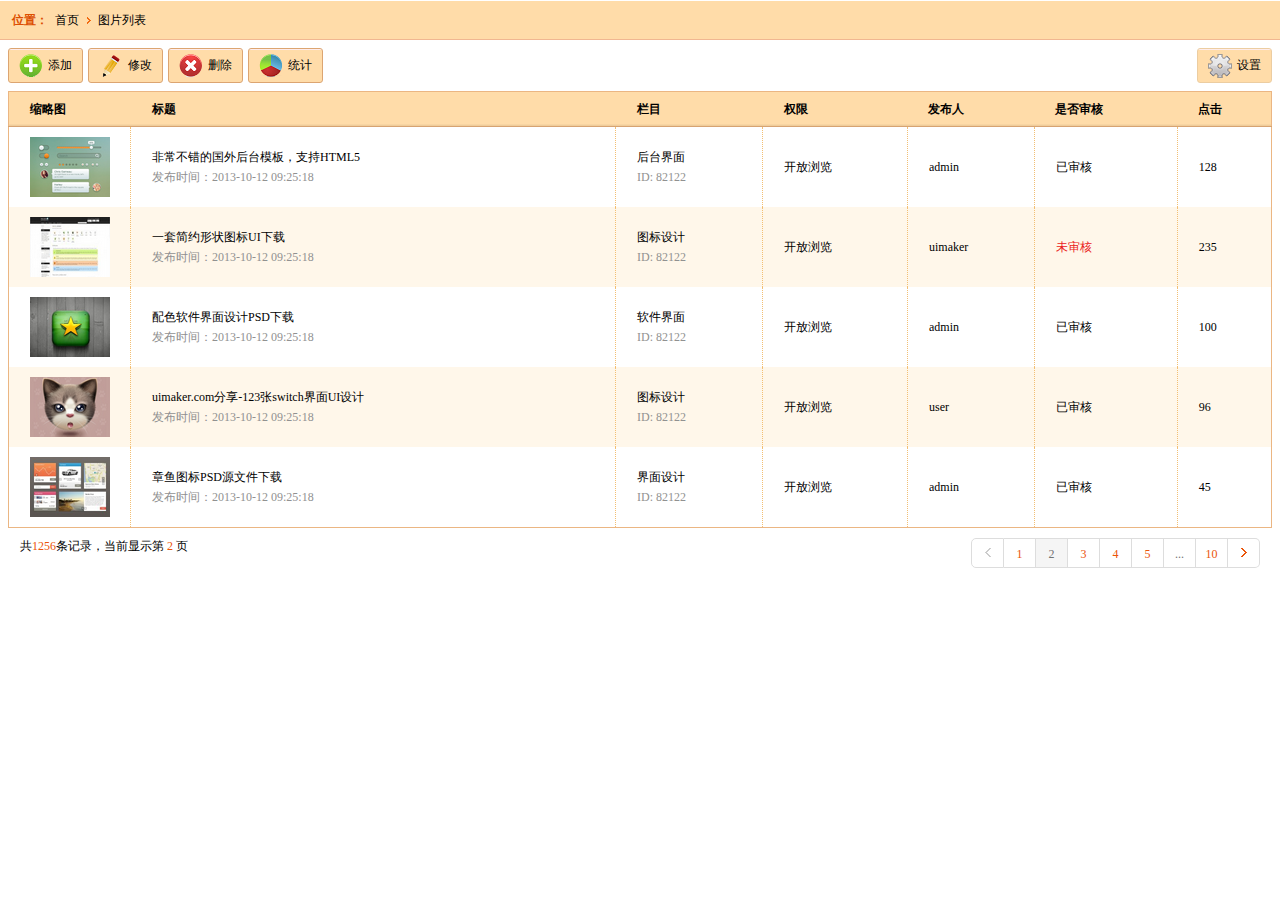
<file: imgtable.html>
<!DOCTYPE html PUBLIC "-//W3C//DTD XHTML 1.0 Transitional//EN" "http://www.w3.org/TR/xhtml1/DTD/xhtml1-transitional.dtd">
<html xmlns="http://www.w3.org/1999/xhtml">
<head>
<meta http-equiv="Content-Type" content="text/html; charset=utf-8" />
<title>无标题文档</title>
<link href="css/style.css" rel="stylesheet" type="text/css" />
<script type="text/javascript" src="js/jquery.js"></script>
<script language="javascript">
$(function(){	
	//导航切换
	$(".imglist li").click(function(){
		$(".imglist li.selected").removeClass("selected")
		$(this).addClass("selected");
	})	
})	
</script>
<script type="text/javascript">
$(document).ready(function(){
  $(".click").click(function(){
  $(".tip").fadeIn(200);
  });
  
  $(".tiptop a").click(function(){
  $(".tip").fadeOut(200);
});

  $(".sure").click(function(){
  $(".tip").fadeOut(100);
});

  $(".cancel").click(function(){
  $(".tip").fadeOut(100);
});

});
</script>
</head>


<body>

	<div class="place">
    <span>位置：</span>
    <ul class="placeul">
    <li><a href="#">首页</a></li>
    <li><a href="#">图片列表</a></li>
    </ul>
    </div>
    
    <div class="rightinfo">
    
    <div class="tools">
    
    	<ul class="toolbar">
        <li class="click"><span><img src="images/t01.png" /></span>添加</li>
        <li class="click"><span><img src="images/t02.png" /></span>修改</li>
        <li><span><img src="images/t03.png" /></span>删除</li>
        <li><span><img src="images/t04.png" /></span>统计</li>
        </ul>
        
        
        <ul class="toolbar1">
        <li><span><img src="images/t05.png" /></span>设置</li>
        </ul>
    
    </div>
    
    
    <table class="imgtable">
    
    <thead>
    <tr>
    <th width="100px;">缩略图</th>
    <th>标题</th>
    <th>栏目</th>
    <th>权限</th>
    <th>发布人</th>
    <th>是否审核</th>
    <th>点击</th>
    </tr>
    </thead>
    
    <tbody>
    
    <tr>
    <td class="imgtd"><img src="images/img11.png" /></td>
    <td><a href="#">非常不错的国外后台模板，支持HTML5</a><p>发布时间：2013-10-12 09:25:18</p></td>
    <td>后台界面<p>ID: 82122</p></td>
    <td>开放浏览</td>
    <td>admin</td>
    <td>已审核</td>
    <td>128</td>
    </tr>
    
    <tr>
    <td class="imgtd"><img src="images/img12.png" /></td>
    <td><a href="#">一套简约形状图标UI下载</a><p>发布时间：2013-10-12 09:25:18</p></td>
    <td>图标设计<p>ID: 82122</p></td>
    <td>开放浏览</td>
    <td>uimaker</td>
    <td><i>未审核</i></td>
    <td>235</td>
    </tr>
    
    <tr>
    <td class="imgtd"><img src="images/img13.png" /></td>
    <td><a href="#">配色软件界面设计PSD下载</a><p>发布时间：2013-10-12 09:25:18</p></td>
    <td>软件界面<p>ID: 82122</p></td>
    <td>开放浏览</td>
    <td>admin</td>
    <td>已审核</td>
    <td>100</td>
    </tr>
    
    <tr>
    <td class="imgtd"><img src="images/img14.png" /></td>
    <td><a href="#">uimaker.com分享-123张switch界面UI设计</a><p>发布时间：2013-10-12 09:25:18</p></td>
    <td>图标设计<p>ID: 82122</p></td>
    <td>开放浏览</td>
    <td>user</td>
    <td>已审核</td>
    <td>96</td>
    </tr>
    
    <tr>
    <td class="imgtd"><img src="images/img15.png" /></td>
    <td><a href="#">章鱼图标PSD源文件下载</a><p>发布时间：2013-10-12 09:25:18</p></td>
    <td>界面设计<p>ID: 82122</p></td>
    <td>开放浏览</td>
    <td>admin</td>
    <td>已审核</td>
    <td>45</td>
    </tr>
    
    </tbody>
    
    </table>
    
    
    
    
    
   
    <div class="pagin">
    	<div class="message">共<i class="blue">1256</i>条记录，当前显示第&nbsp;<i class="blue">2&nbsp;</i>页</div>
        <ul class="paginList">
        <li class="paginItem"><a href="javascript:;"><span class="pagepre"></span></a></li>
        <li class="paginItem"><a href="javascript:;">1</a></li>
        <li class="paginItem current"><a href="javascript:;">2</a></li>
        <li class="paginItem"><a href="javascript:;">3</a></li>
        <li class="paginItem"><a href="javascript:;">4</a></li>
        <li class="paginItem"><a href="javascript:;">5</a></li>
        <li class="paginItem more"><a href="javascript:;">...</a></li>
        <li class="paginItem"><a href="javascript:;">10</a></li>
        <li class="paginItem"><a href="javascript:;"><span class="pagenxt"></span></a></li>
        </ul>
    </div>
    
    
    <div class="tip">
    	<div class="tiptop"><span>提示信息</span><a></a></div>
        
      <div class="tipinfo">
        <span><img src="images/ticon.png" /></span>
        <div class="tipright">
        <p>是否确认对信息的修改 ？</p>
        <cite>如果是请点击确定按钮 ，否则请点取消。</cite>
        </div>
        </div>
        
        <div class="tipbtn">
        <input name="" type="button"  class="sure" value="确定" />&nbsp;
        <input name="" type="button"  class="cancel" value="取消" />
        </div>
    
    </div>
    
    
    
    
    </div>
    
    <div class="tip">
    	<div class="tiptop"><span>提示信息</span><a></a></div>
        
      <div class="tipinfo">
        <span><img src="images/ticon.png" /></span>
        <div class="tipright">
        <p>是否确认对信息的修改 ？</p>
        <cite>如果是请点击确定按钮 ，否则请点取消。</cite>
        </div>
        </div>
        
        <div class="tipbtn">
        <input name="" type="button"  class="sure" value="确定" />&nbsp;
        <input name="" type="button"  class="cancel" value="取消" />
        </div>
    
    </div>
    
<script type="text/javascript">
	$('.imgtable tbody tr:odd').addClass('odd');
	</script>
    
</body>

</html>
</file>
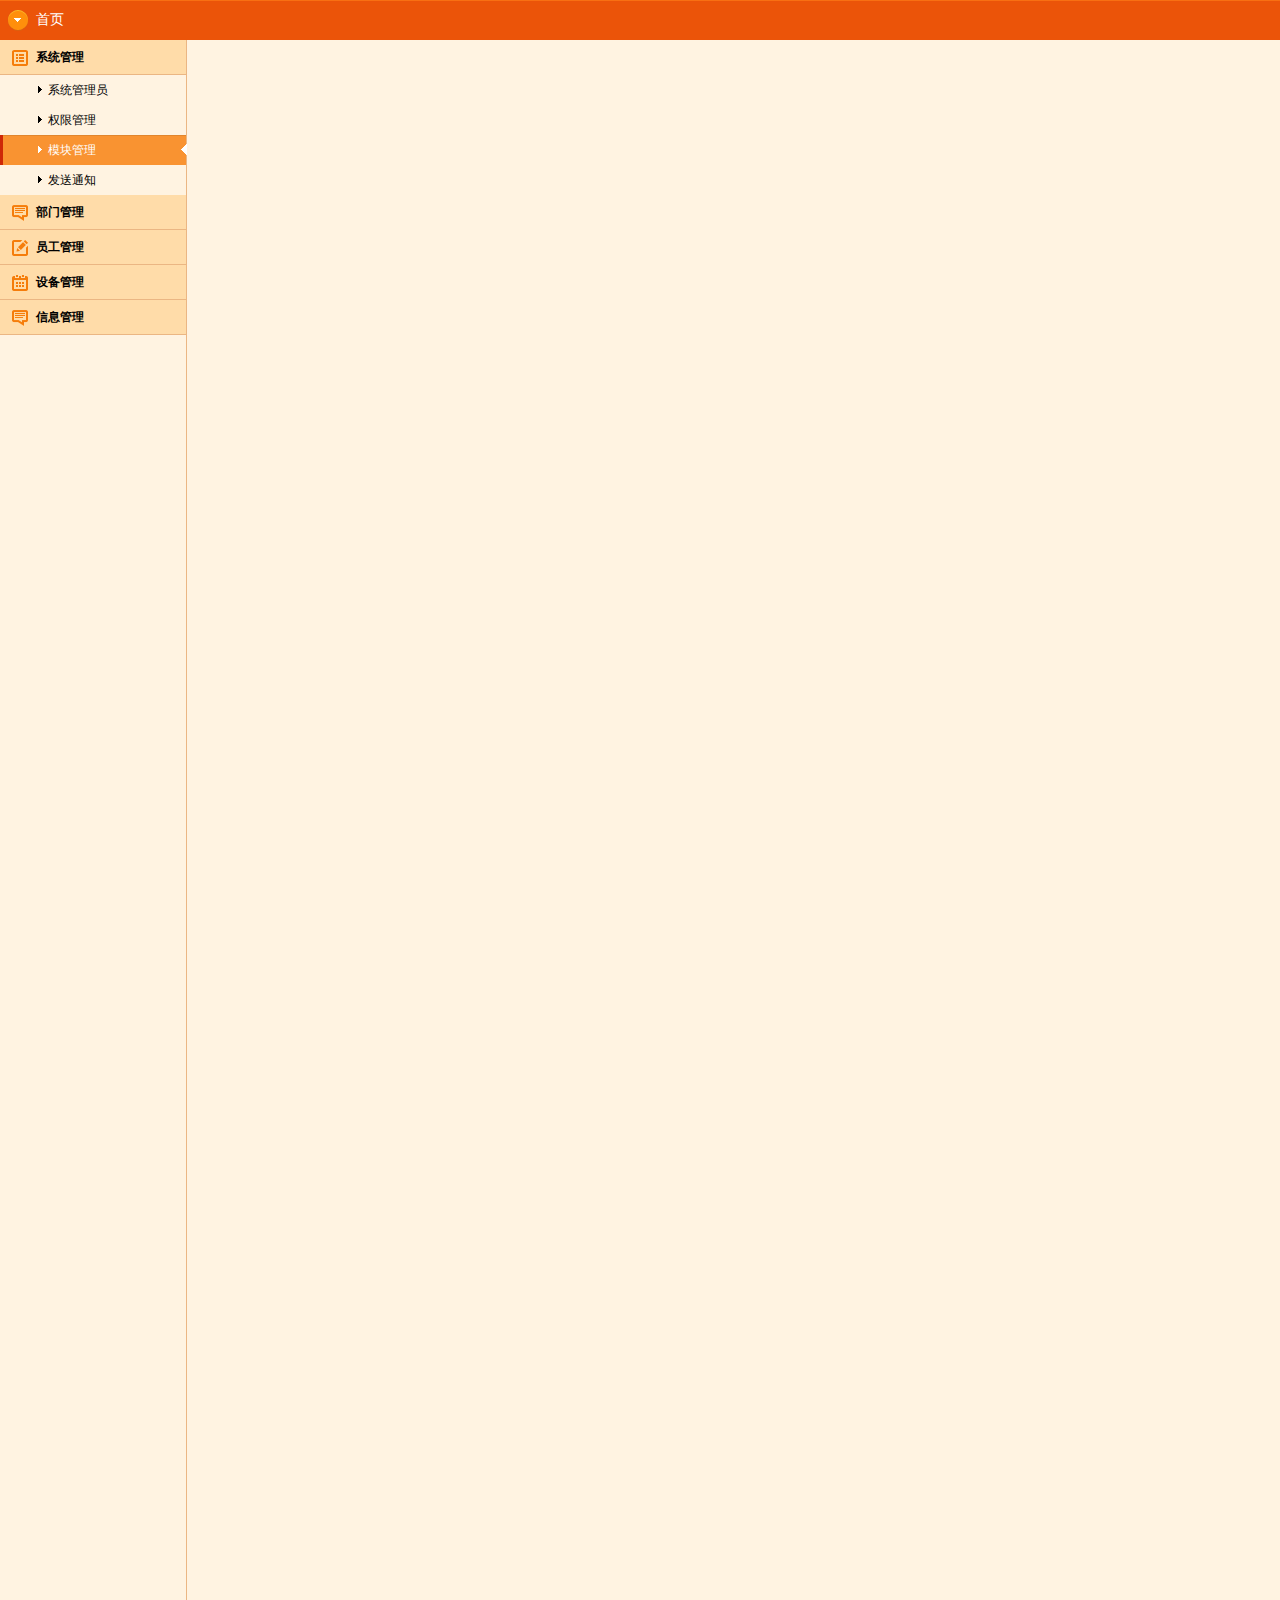
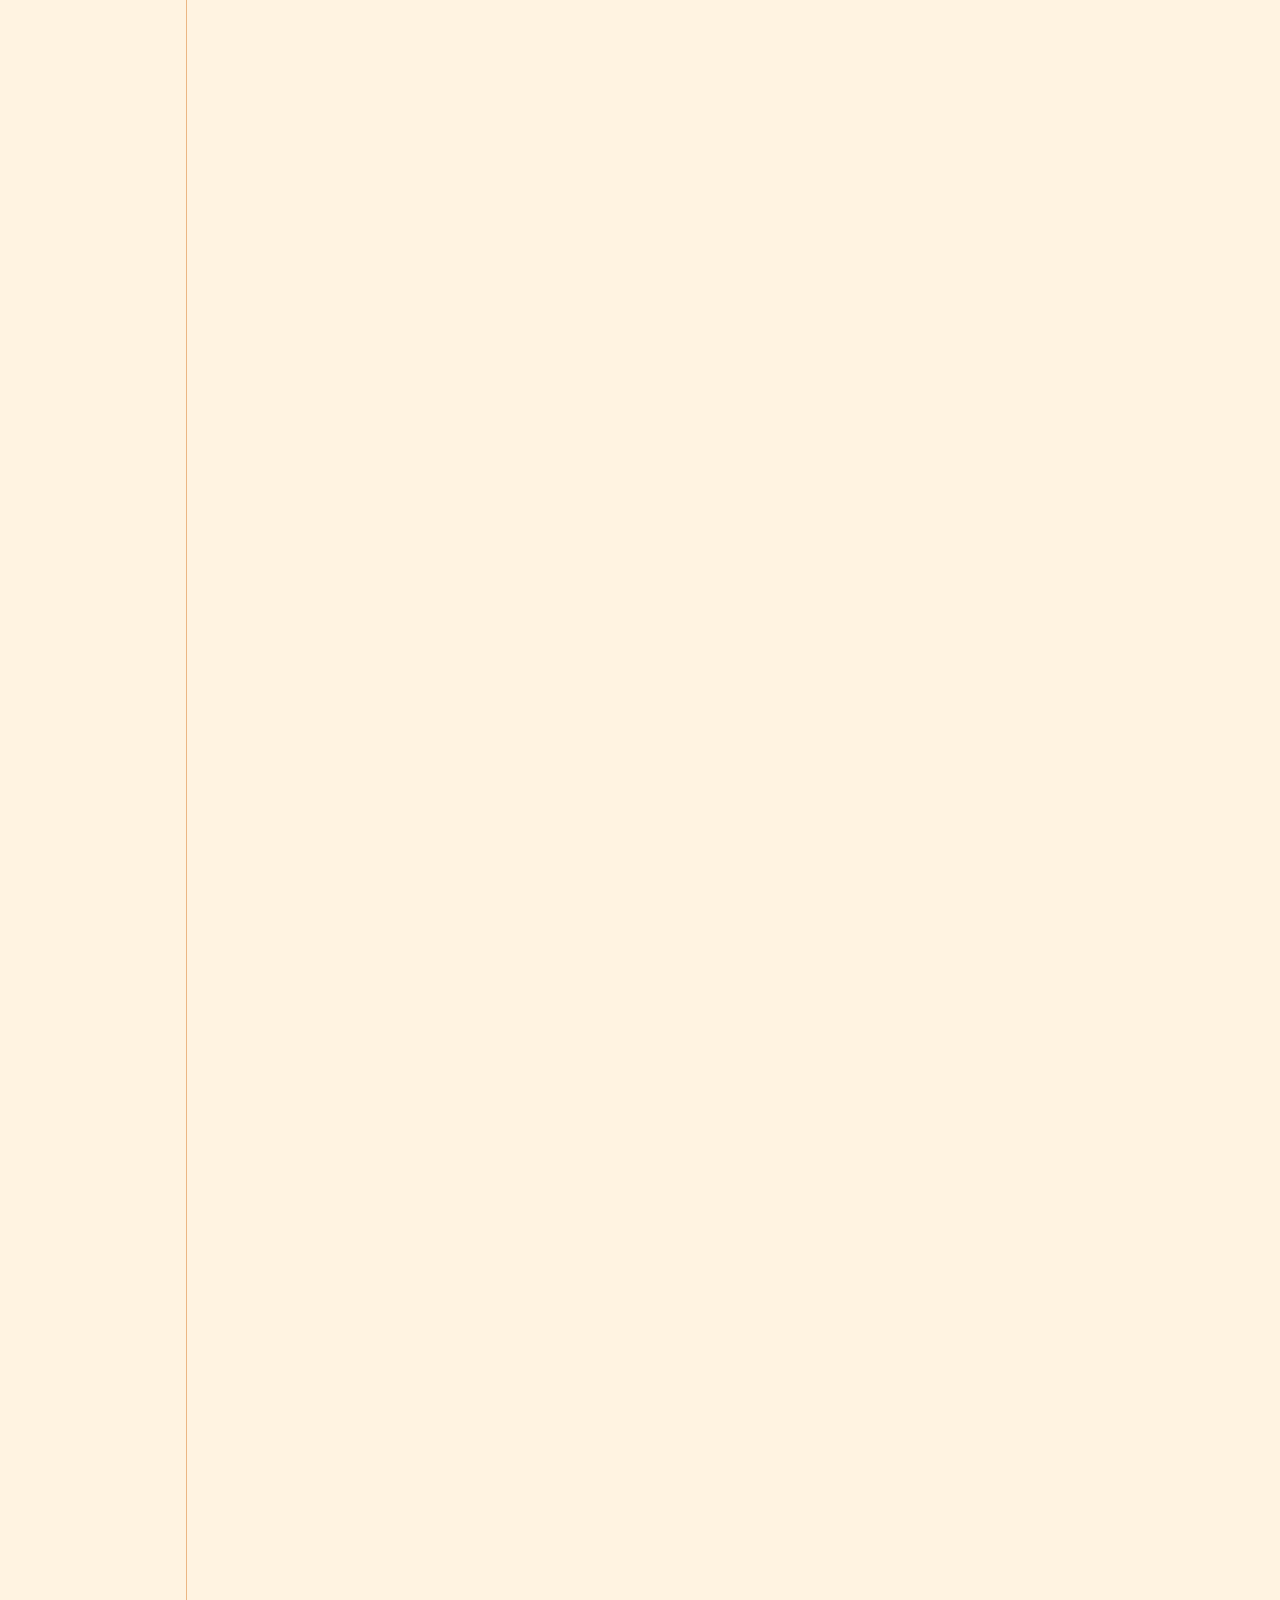
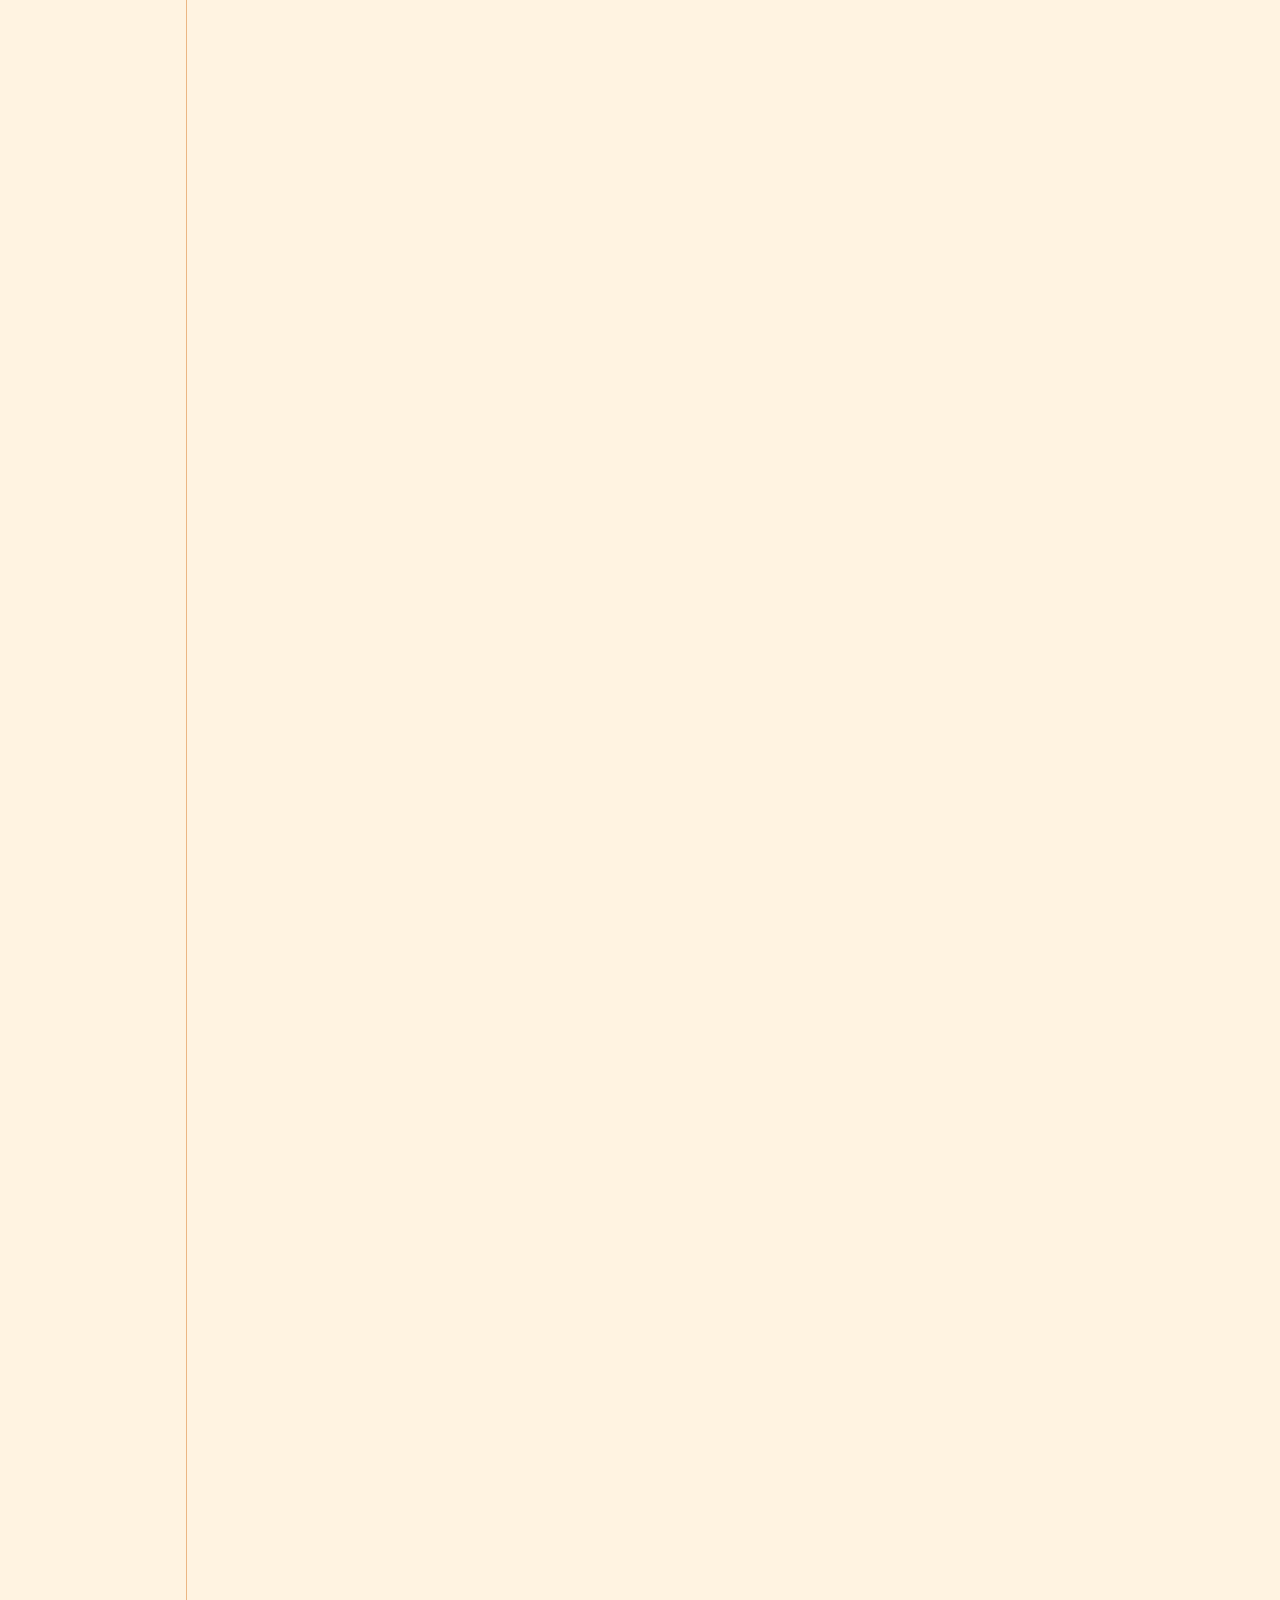
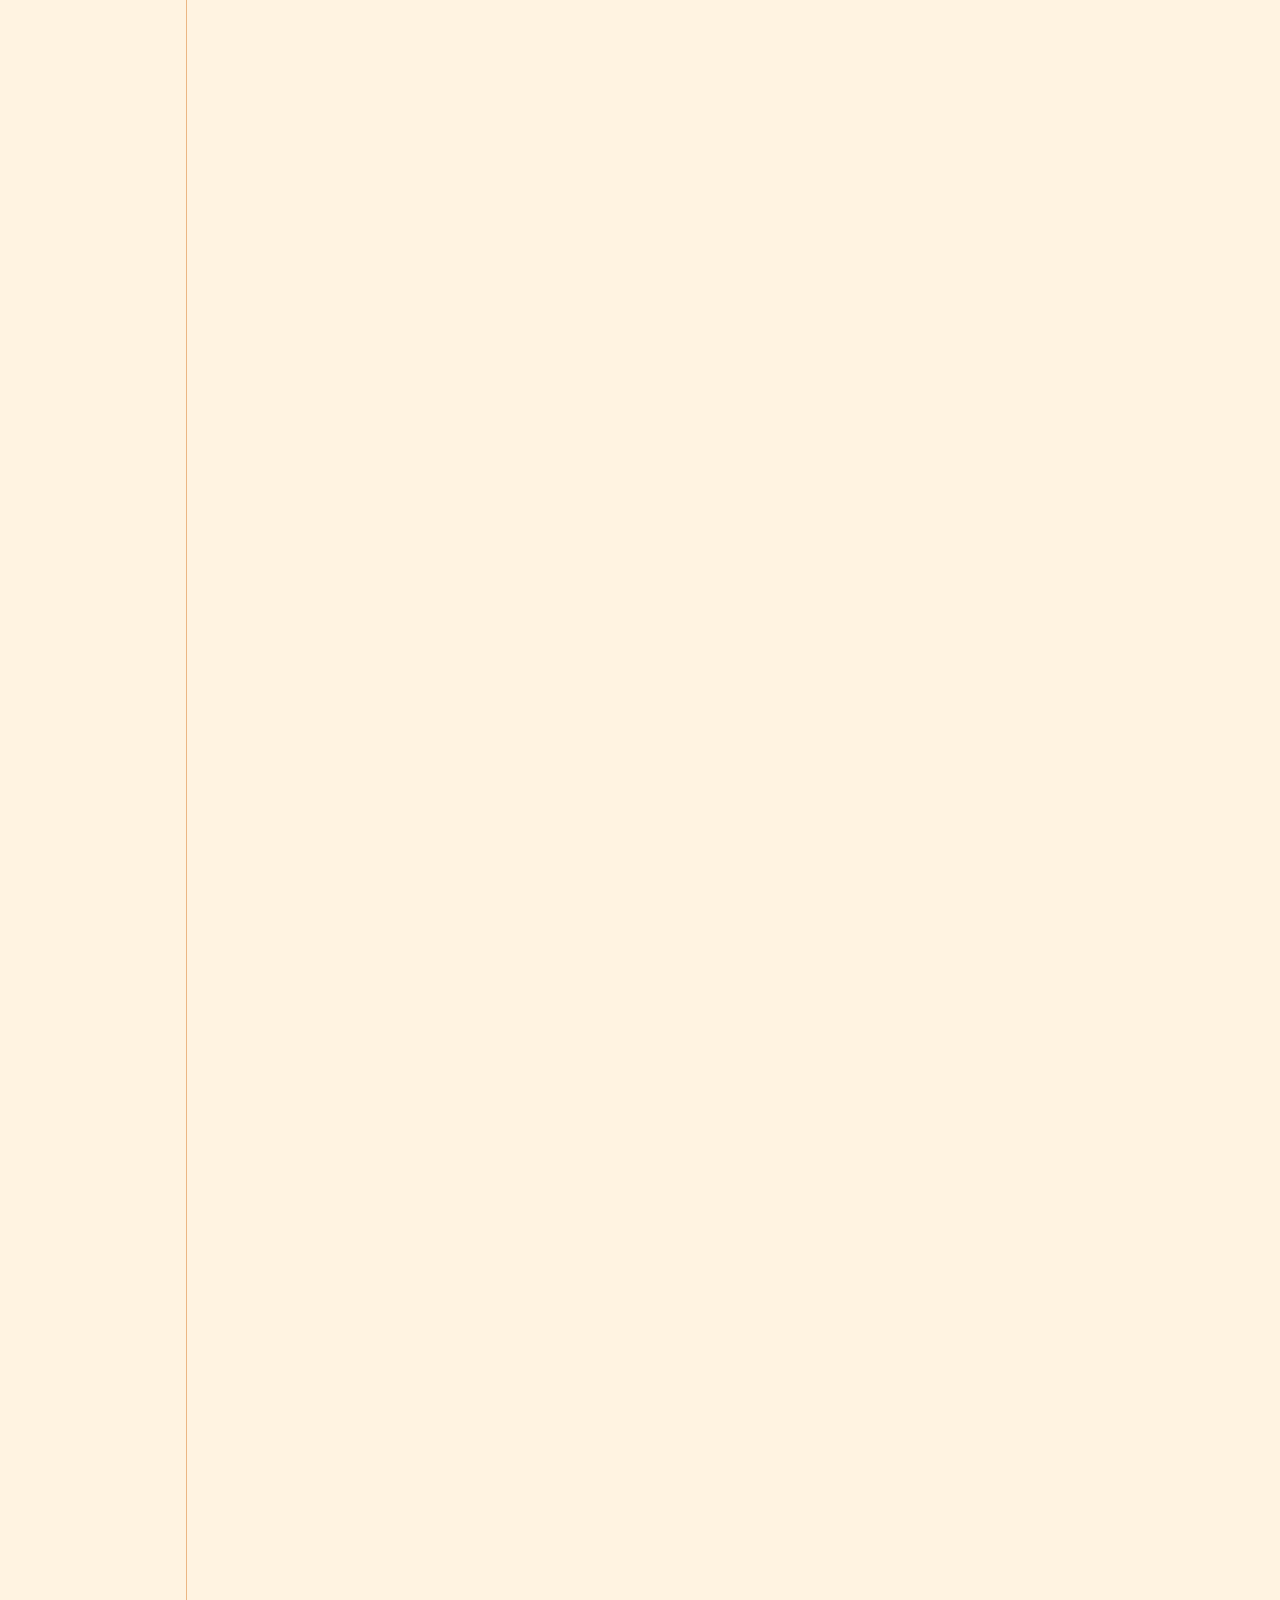
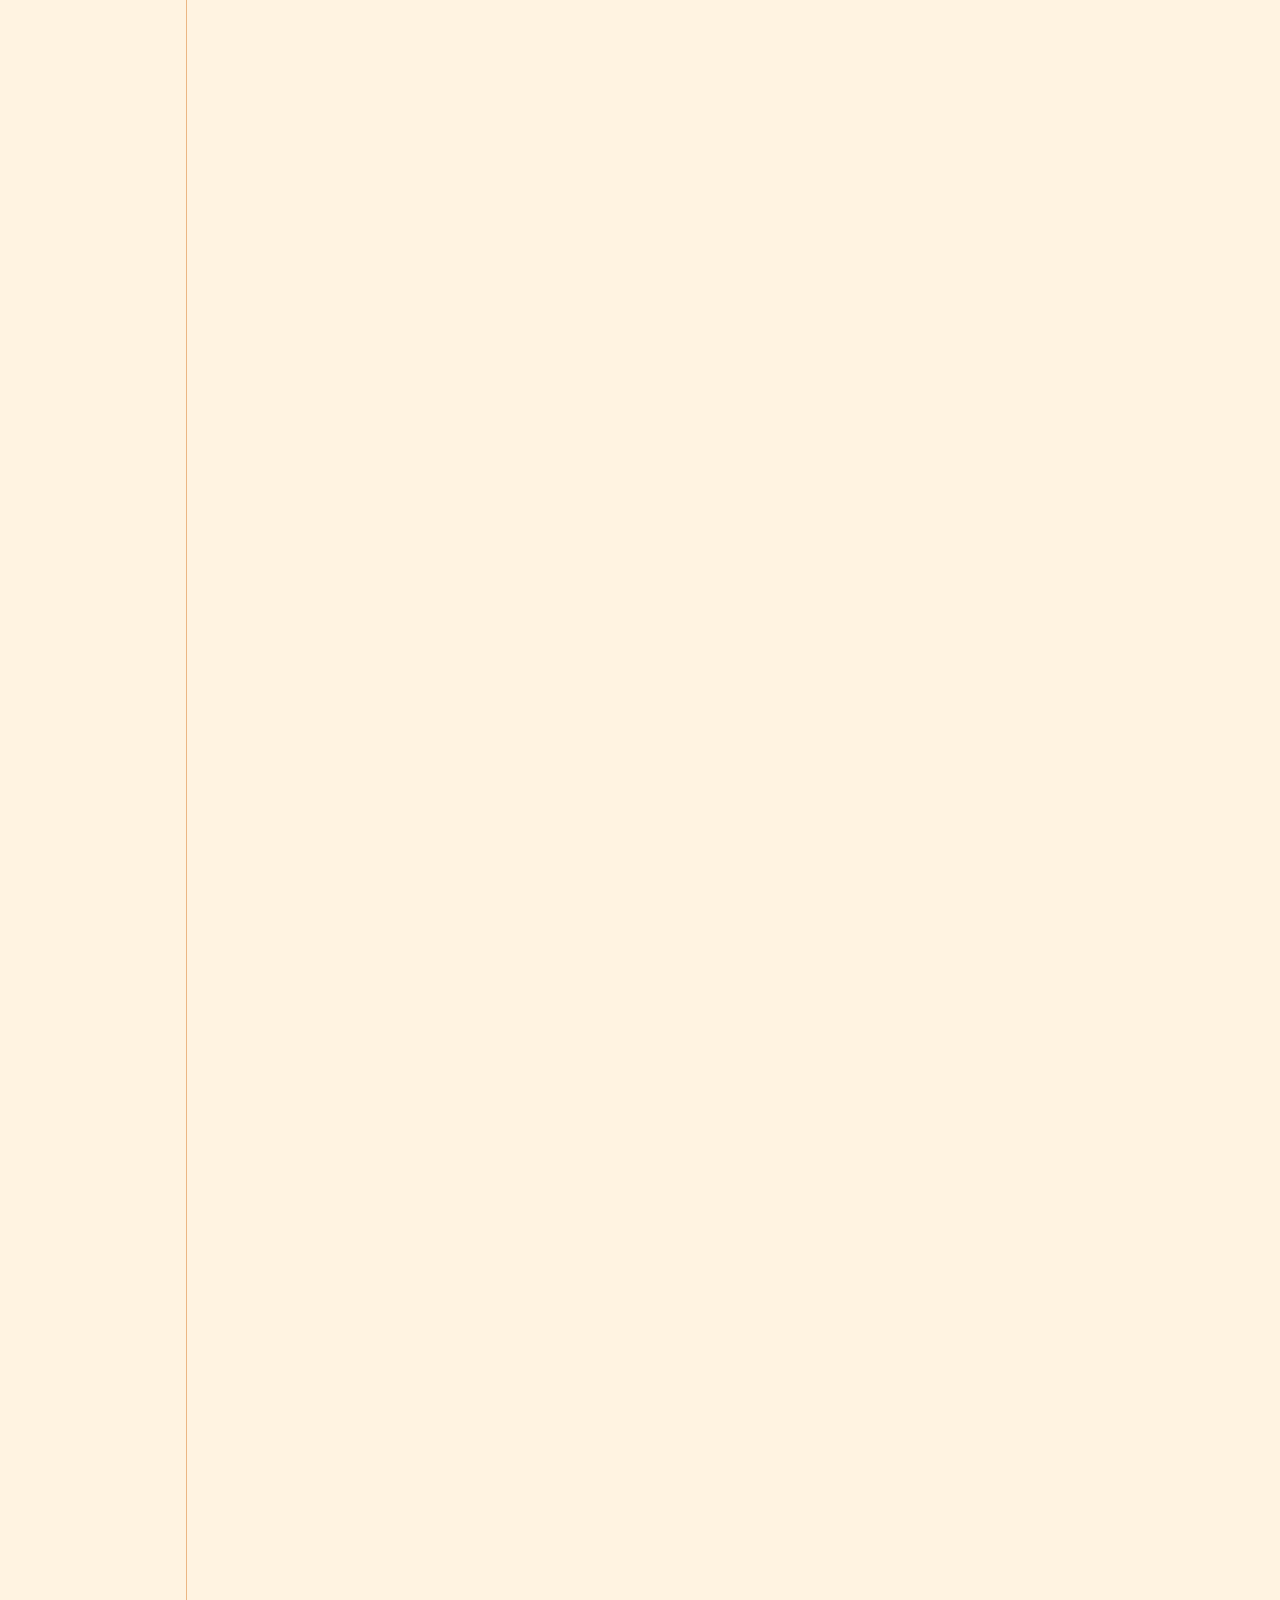
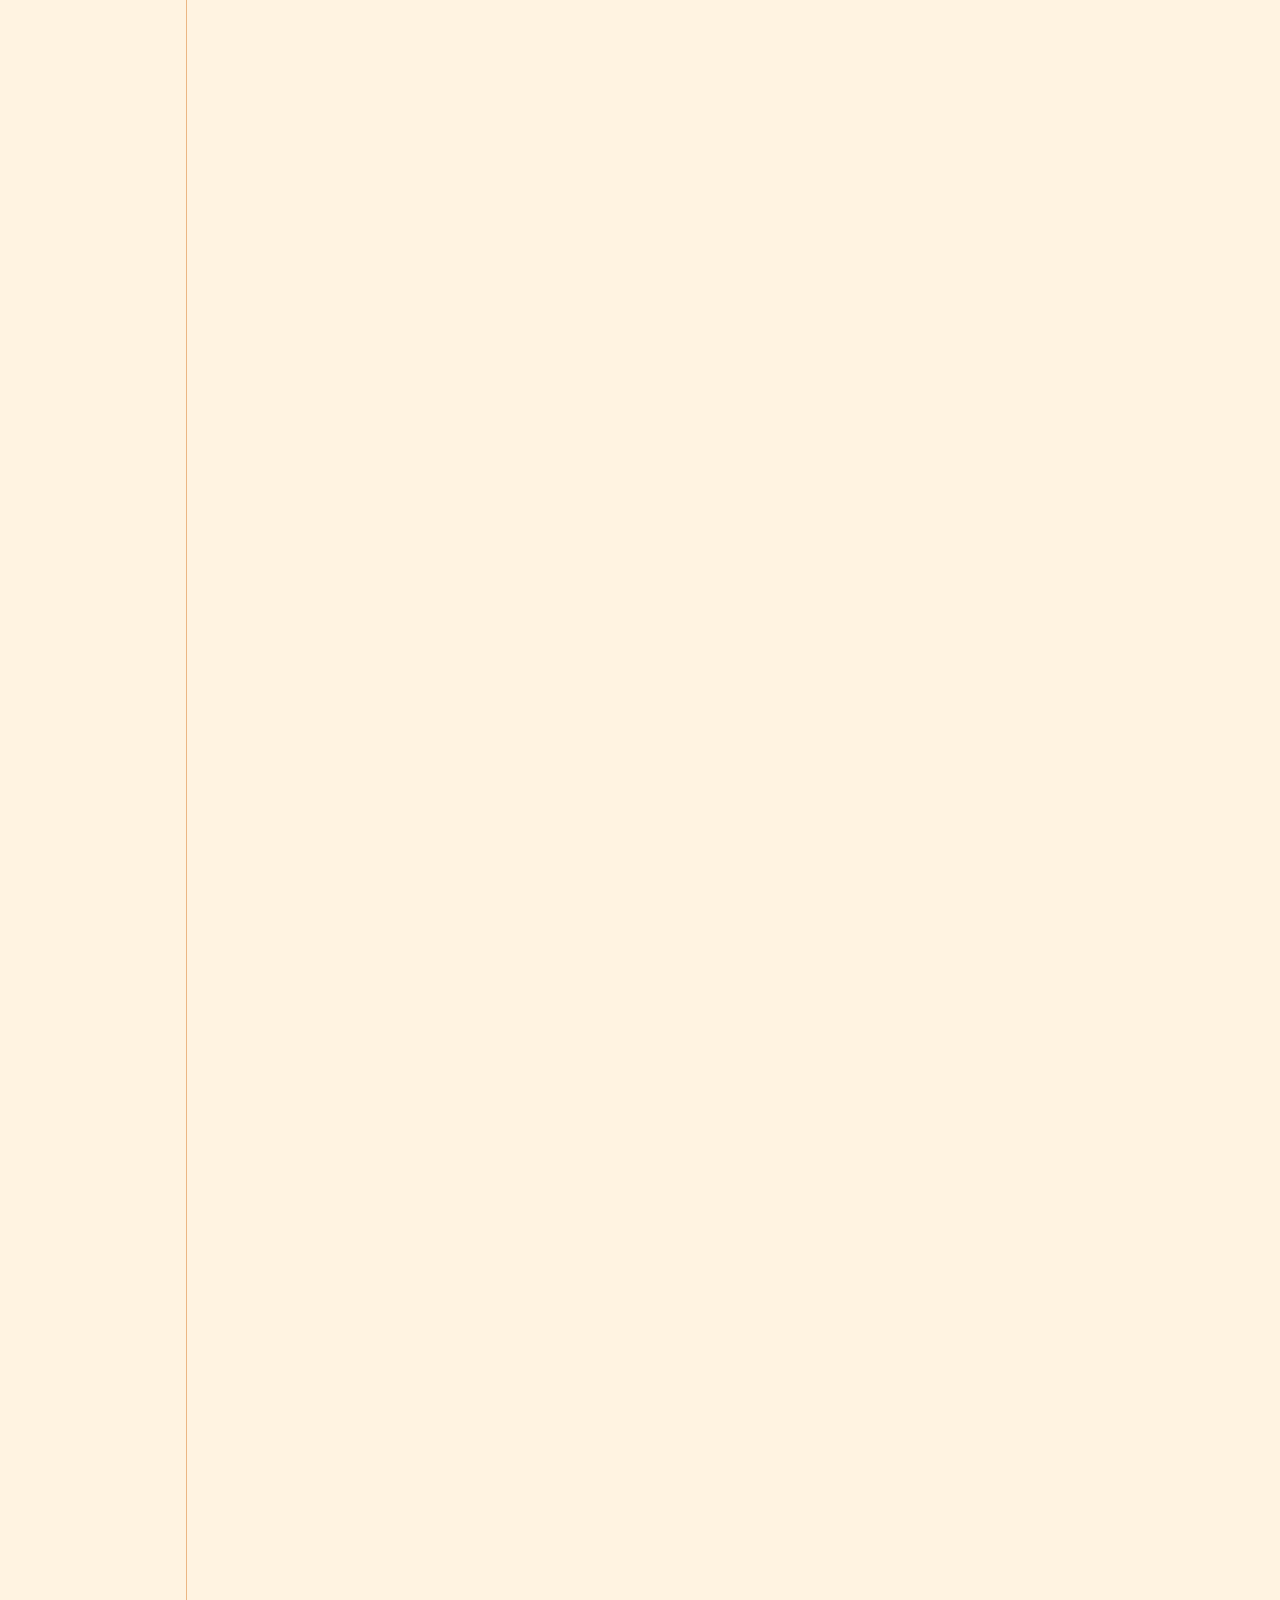
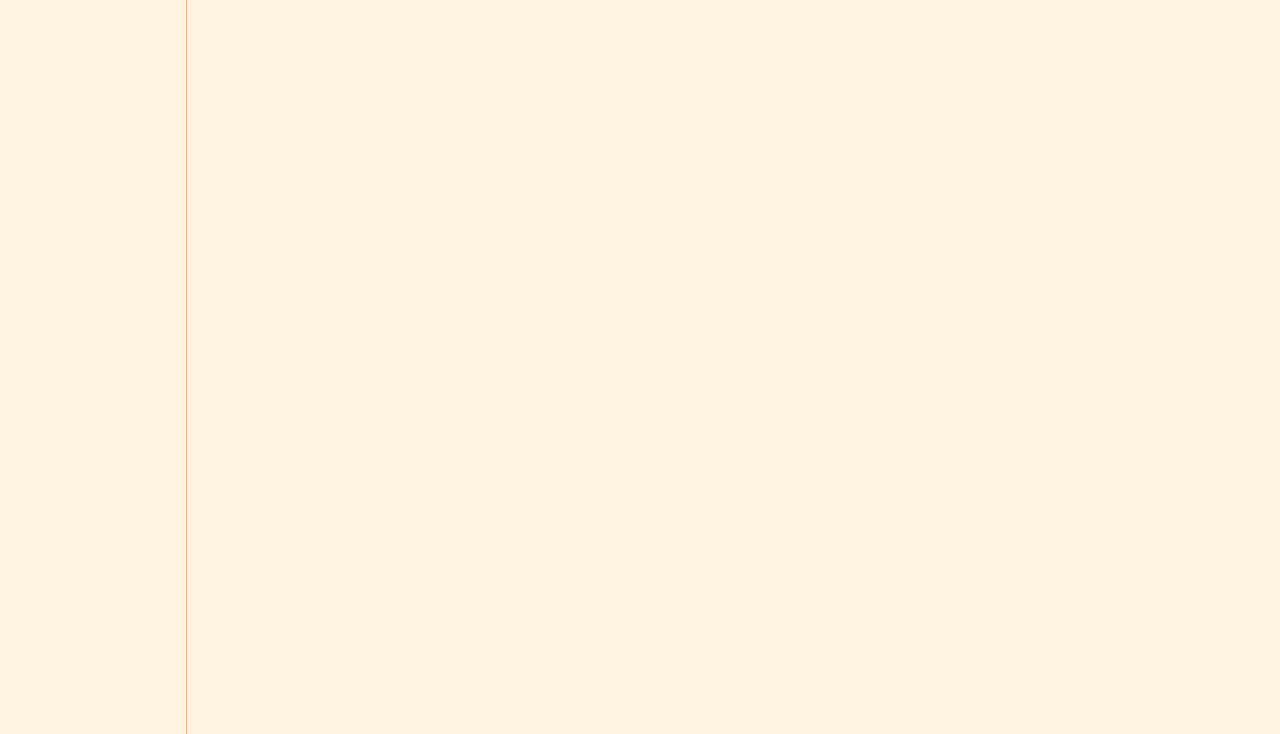
<file: left.html>
﻿<!DOCTYPE html PUBLIC "-//W3C//DTD XHTML 1.0 Transitional//EN" "http://www.w3.org/TR/xhtml1/DTD/xhtml1-transitional.dtd">
<html xmlns="http://www.w3.org/1999/xhtml">
<head>
<meta http-equiv="Content-Type" content="text/html; charset=utf-8" />
<title>无标题文档</title>
<link href="css/style.css" rel="stylesheet" type="text/css" />
<script language="JavaScript" src="js/jquery.js"></script>

<script type="text/javascript">
$(function(){	
	//导航切换
	$(".menuson").click(function(){
		var $parent = $(this).parent();
		$(".menuson>li.active").not($parent).removeClass("active open").find('.sub-menus').hide();
		
		$parent.addClass("active");
		if(!!$(this).next('.sub-menus').size()){
			if($parent.hasClass("open")){
				$parent.removeClass("open").find('.sub-menus').hide();
			}else{
				$parent.addClass("open").find('.sub-menus').show();	
			}
			
			
		}
	});
	
	// 三级菜单点击
	
	$('.title').click(function(){
		var $ul = $(this).next('ul');
		$('dd').find('.menuson').slideUp();
		if($ul.is(':visible')){
			$(this).next('.menuson').slideUp();
		}else{
			$(this).next('.menuson').slideDown();
		}
	});
})	
</script>


</head>

<body style="background:#fff3e1;">
	<div class="lefttop"><span></span>首页</div>
    
    <dl class="leftmenu">
        
    <dd>
    <div class="title">
    <span><img src="images/leftico01.png" /></span>系统管理
    </div>
    	<ul class="menuson">
        
        <li>
            <div class="header">
            <cite></cite>
            <a href="right.html" target="rightFrame">系统管理员</a>
            <i></i>
            </div>
            
        </li>
        
        <li>
            <div class="header">
            <cite></cite>
            <a href="right.html" target="rightFrame">权限管理</a>
            <i></i>
            </div>                
            
        </li>
        
        <li class="active"><cite></cite><a href="right.html" target="rightFrame">模块管理</a><i></i></li>
        <li><cite></cite><a href="tab.html" target="rightFrame">发送通知</a><i></i></li>
        
        </ul>    
    </dd>
        
    
    <dd>
    <div class="title">
    <span><img src="images/leftico02.png" /></span>部门管理
    </div>
    <ul class="menuson">
        <li><cite></cite><a href="search.html" target="rightFrame">公司部门</a><i></i></li>
        <li><cite></cite><a href="imglist1.html" target="rightFrame">部门资料</a><i></i></li>
        </ul>     
    </dd> 
    
    
    <dd><div class="title"><span><img src="images/leftico03.png" /></span>员工管理</div>
    <ul class="menuson">
        <li><cite></cite><a href="search.html"target="rightFrame">员工信息</a><i></i></li>
        <li><cite></cite><a href="right.html"target="rightFrame">员工薪资</a><i></i></li>
    </ul>    
    </dd>  
    
    
    <dd><div class="title"><span><img src="images/leftico04.png" /></span>设备管理</div>
    <ul class="menuson">
        <li><cite></cite><a href="imglist.html"target="rightFrame">公司设备</a><i></i></li>
        <li><cite></cite><a href="search.html"target="rightFrame">设备采购</a><i></i></li>
        <li><cite></cite><a href="search.html"target="rightFrame">报废记录</a><i></i></li>
        <li><cite></cite><a href="search.html"target="rightFrame">其他</a><i></i></li>
    </ul>
    
    </dd>   
    <dd><div class="title"><span><img src="images/leftico02.png" /></span>信息管理</div>
    <ul class="menuson">
        <li><cite></cite><a href="right.html"target="rightFrame">个人信息</a><i></i></li>
        <li><cite></cite><a href="form.html"target="rightFrame">提交周报</a><i></i></li>
        <li><cite></cite><a href="tab.html"target="rightFrame">提交资料</a><i></i></li>
        <li><cite></cite><a href="search.html"target="rightFrame">出差报销</a><i></i></li>
    </ul>
    
    </dd>  
    </dl>
    
</body>
</html>
</file>
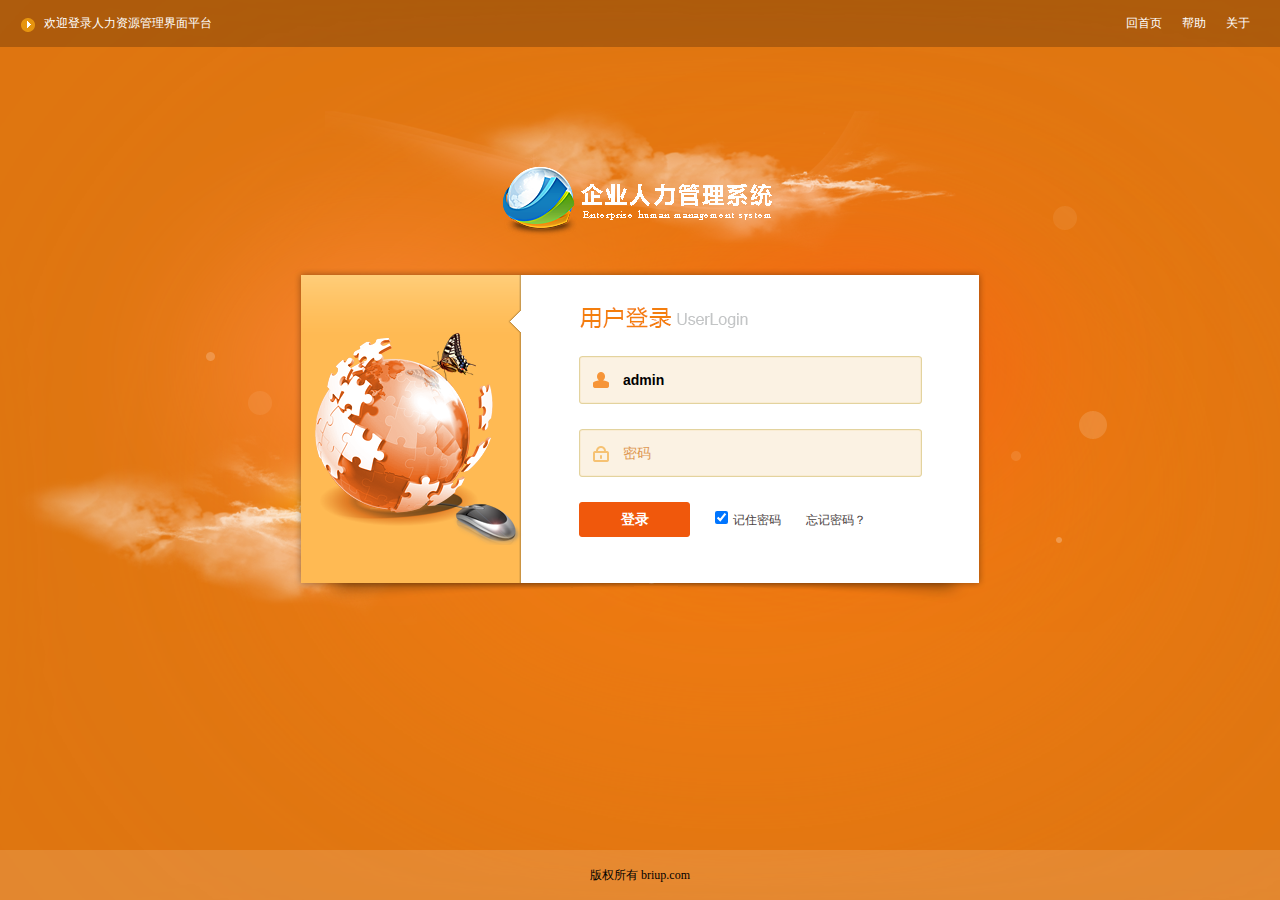
<file: login1.html>
﻿<!DOCTYPE html PUBLIC "-//W3C//DTD XHTML 1.0 Transitional//EN" "http://www.w3.org/TR/xhtml1/DTD/xhtml1-transitional.dtd">
<html xmlns="http://www.w3.org/1999/xhtml">
<head>
<meta http-equiv="Content-Type" content="text/html; charset=utf-8" />
<title>欢迎登录人力资源管理系统</title>
<link href="css/style.css" rel="stylesheet" type="text/css" />
<script language="JavaScript" src="js/jquery.js"></script>
<script src="js/cloud.js" type="text/javascript"></script>

<script language="javascript">
	$(function(){
    $('.loginbox').css({'position':'absolute','left':($(window).width()-692)/2});
	$(window).resize(function(){  
    $('.loginbox').css({'position':'absolute','left':($(window).width()-692)/2});
    })  
});  
</script> 

</head>

<body style="background-color:#df7611; background-image:url(images/light.png); background-repeat:no-repeat; background-position:center top; overflow:hidden;">



    <div id="mainBody">
      <div id="cloud1" class="cloud"></div>
      <div id="cloud2" class="cloud"></div>
    </div>  


<div class="logintop">    
    <span>欢迎登录人力资源管理界面平台</span>    
    <ul>
    <li><a href="#">回首页</a></li>
    <li><a href="#">帮助</a></li>
    <li><a href="#">关于</a></li>
    </ul>    
    </div>
    
    <div class="loginbody">
    
    <span class="systemlogo"></span> 
       
    <div class="loginbox">
    
    <ul>
    <li><input name="" type="text" class="loginuser" value="admin" onclick="JavaScript:this.value=''"/></li>
    <li><input name="" type="text" class="loginpwd" value="密码" onclick="JavaScript:this.value=''"/></li>
    <li><input name="" type="button" class="loginbtn" value="登录"  onclick="javascript:window.location='main.html'"  /><label><input name="" type="checkbox" value="" checked="checked" />记住密码</label><label><a href="#">忘记密码？</a></label></li>
    </ul>
    
    
    </div>
    
    </div>
    
    
    
    <div class="loginbm">版权所有 briup.com</div>
	
    
</body>

</html>
</file>
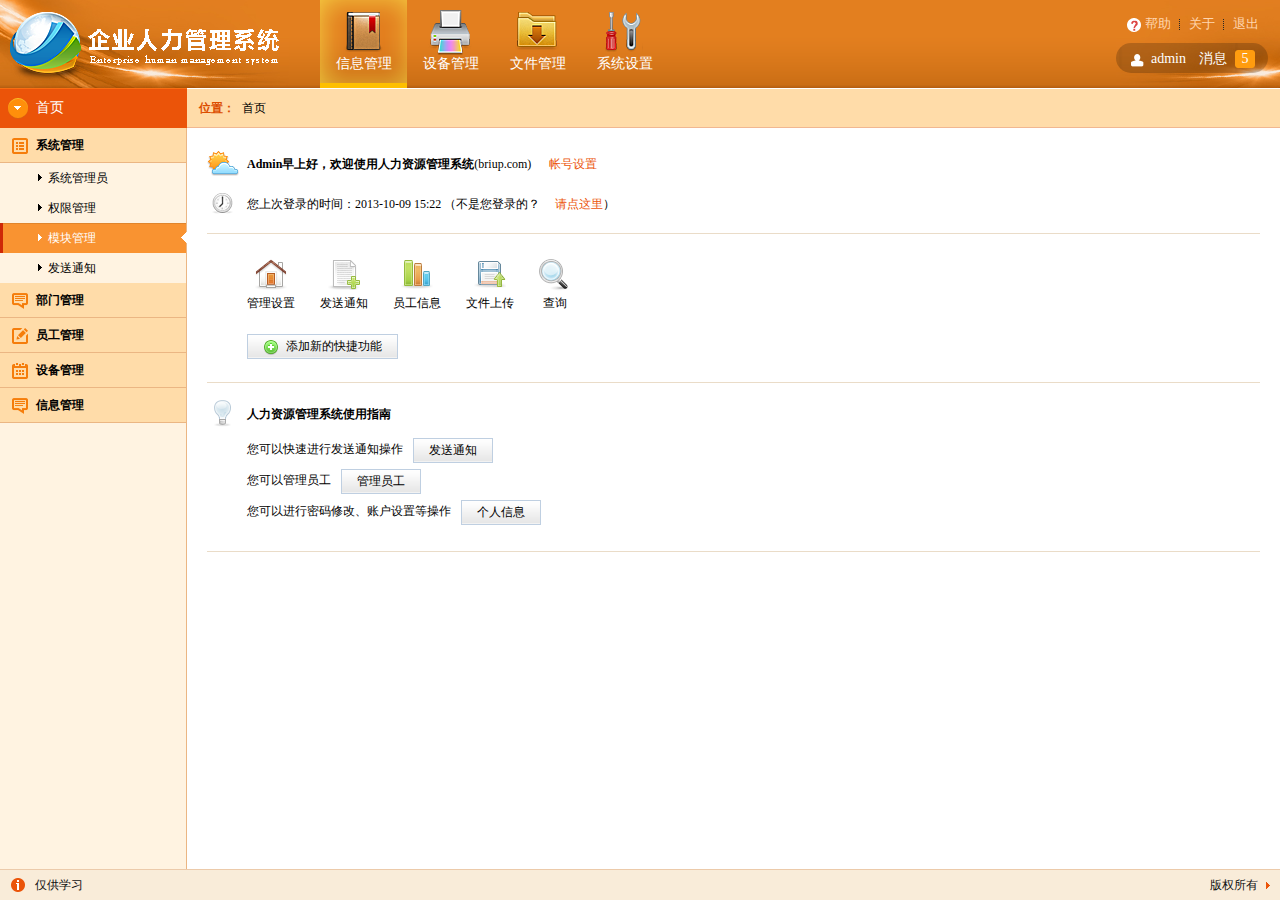
<file: main.html>
﻿<!DOCTYPE html PUBLIC "-//W3C//DTD XHTML 1.0 Frameset//EN" "http://www.w3.org/TR/xhtml1/DTD/xhtml1-frameset.dtd">
<html xmlns="http://www.w3.org/1999/xhtml">
<head>
<meta http-equiv="Content-Type" content="text/html; charset=utf-8" />
<title>人力资源管理系统界面</title>
</head>
<frameset rows="88,*,31" cols="*" frameborder="no" border="0" framespacing="0">
  <frame src="top.html" name="topFrame" scrolling="No" noresize="noresize" id="topFrame" title="topFrame" />
  <frameset cols="187,*" frameborder="no" border="0" framespacing="0">
    <frame src="left.html" name="leftFrame" scrolling="No" noresize="noresize" id="leftFrame" title="leftFrame" />
    <frame src="index.html" name="rightFrame" id="rightFrame" title="rightFrame" />
  </frameset>
  <frame src="footer.html" name="bottomFrame" scrolling="No" noresize="noresize" id="bottomFrame" title="bottomFrame" />
</frameset>
<noframes><body>
</body></noframes>
</html>
</file>
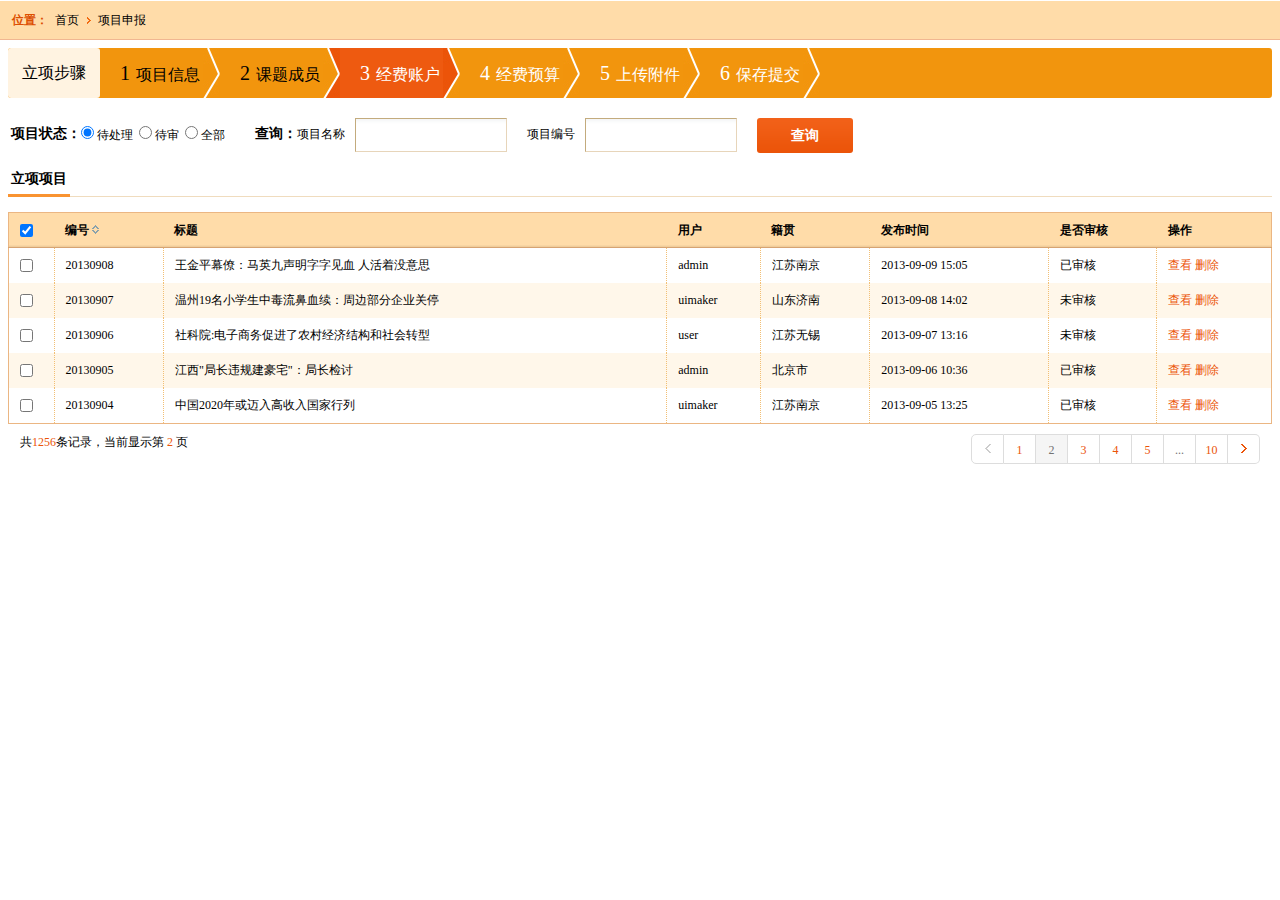
<file: project.html>
<!DOCTYPE html PUBLIC "-//W3C//DTD XHTML 1.0 Transitional//EN" "http://www.w3.org/TR/xhtml1/DTD/xhtml1-transitional.dtd">
<html xmlns="http://www.w3.org/1999/xhtml">
<head>
<meta http-equiv="Content-Type" content="text/html; charset=utf-8" />
<title>无标题文档</title>
<link href="css/style.css" rel="stylesheet" type="text/css" />
<script type="text/javascript" src="js/jquery.js"></script>

<script type="text/javascript">
$(document).ready(function(){
  $(".click").click(function(){
  $(".tip").fadeIn(200);
  });
  
  $(".tiptop a").click(function(){
  $(".tip").fadeOut(200);
});

  $(".sure").click(function(){
  $(".tip").fadeOut(100);
});

  $(".cancel").click(function(){
  $(".tip").fadeOut(100);
});

});
</script>


</head>


<body>

	<div class="place">
    <span>位置：</span>
    <ul class="placeul">
    <li><a href="#">首页</a></li>
    <li><a href="#">项目申报</a></li>
    </ul>
    </div>
    
    <div class="rightinfo">
    
   
   <ul class="project">
   <div class="proleft">立项步骤</div>
   <li class="profinish prover "><span>&nbsp;</span><b>1</b>项目信息<i>&nbsp;</i></li>
   <li class="profinish "><span>&nbsp;</span><b>2</b>课题成员<i>&nbsp;</i></li>
   <li class="start"><span>&nbsp;</span><b>3</b>经费账户<i>&nbsp;</i></li>
   <li><span>&nbsp;</span><b>4</b>经费预算<i>&nbsp;</i></li>
   <li><span>&nbsp;</span><b>5</b>上传附件<i>&nbsp;</i></li>
   <li><span>&nbsp;</span><b>6</b>保存提交<i>&nbsp;</i></li>
   </ul>
   
   
   <ul class="prosearch">
   <li><label>项目状态：</label><input name="" type="radio" value="" checked="checked" />&nbsp;待处理&nbsp;&nbsp;<input name="" type="radio" value="" />&nbsp;待审&nbsp;&nbsp;<input name="" type="radio" value="" />&nbsp;全部</li>
   <li><label>查询：</label><i>项目名称</i><a><input name="" type="text" class="scinput" /></a><i>项目编号</i><a><input name="" type="text" class="scinput" /></a><a><input name="" type="button" class="sure" value="查询"/></a></li>
   
   </ul>
   
   <div class="formtitle1"><span>立项项目</span></div>
   
    <table class="tablelist">
    	<thead>
    	<tr>
        <th><input name="" type="checkbox" value="" checked="checked"/></th>
        <th>编号<i class="sort"><img src="images/px.gif" /></i></th>
        <th>标题</th>
        <th>用户</th>
        <th>籍贯</th>
        <th>发布时间</th>
        <th>是否审核</th>
        <th>操作</th>
        </tr>
        </thead>
        <tbody>
        <tr>
        <td><input name="" type="checkbox" value="" /></td>
        <td>20130908</td>
        <td>王金平幕僚：马英九声明字字见血 人活着没意思</td>
        <td>admin</td>
        <td>江苏南京</td>
        <td>2013-09-09 15:05</td>
        <td>已审核</td>
        <td><a href="#" class="tablelink">查看</a>     <a href="#" class="tablelink"> 删除</a></td>
        </tr> 
        
        <tr>
        <td><input name="" type="checkbox" value="" /></td>
        <td>20130907</td>
        <td>温州19名小学生中毒流鼻血续：周边部分企业关停</td>
        <td>uimaker</td>
        <td>山东济南</td>
        <td>2013-09-08 14:02</td>
        <td>未审核</td>
        <td><a href="#" class="tablelink">查看</a>     <a href="#" class="tablelink">删除</a></td>
        </tr>
        
        <tr>
        <td><input name="" type="checkbox" value="" /></td>
        <td>20130906</td>
        <td>社科院:电子商务促进了农村经济结构和社会转型</td>
        <td>user</td>
        <td>江苏无锡</td>
        <td>2013-09-07 13:16</td>
        <td>未审核</td>
        <td><a href="#" class="tablelink">查看</a>     <a href="#" class="tablelink">删除</a></td>
        </tr>
        
        <tr>
        <td><input name="" type="checkbox" value="" /></td>
        <td>20130905</td>
        <td>江西&quot;局长违规建豪宅&quot;：局长检讨</td>
        <td>admin</td>
        <td>北京市</td>
        <td>2013-09-06 10:36</td>
        <td>已审核</td>
        <td><a href="#" class="tablelink">查看</a>     <a href="#" class="tablelink">删除</a></td>
        </tr>
        
        <tr>
        <td><input name="" type="checkbox" value="" /></td>
        <td>20130904</td>
        <td>中国2020年或迈入高收入国家行列</td>
        <td>uimaker</td>
        <td>江苏南京</td>
        <td>2013-09-05 13:25</td>
        <td>已审核</td>
        <td><a href="#" class="tablelink">查看</a>     <a href="#" class="tablelink">删除</a></td>
        </tr>        
       
        </tbody>
    </table>
    
   
    <div class="pagin">
    	<div class="message">共<i class="blue">1256</i>条记录，当前显示第&nbsp;<i class="blue">2&nbsp;</i>页</div>
        <ul class="paginList">
        <li class="paginItem"><a href="javascript:;"><span class="pagepre"></span></a></li>
        <li class="paginItem"><a href="javascript:;">1</a></li>
        <li class="paginItem current"><a href="javascript:;">2</a></li>
        <li class="paginItem"><a href="javascript:;">3</a></li>
        <li class="paginItem"><a href="javascript:;">4</a></li>
        <li class="paginItem"><a href="javascript:;">5</a></li>
        <li class="paginItem more"><a href="javascript:;">...</a></li>
        <li class="paginItem"><a href="javascript:;">10</a></li>
        <li class="paginItem"><a href="javascript:;"><span class="pagenxt"></span></a></li>
        </ul>
    </div>
    
    
    <div class="tip">
    	<div class="tiptop"><span>提示信息</span><a></a></div>
        
      <div class="tipinfo">
        <span><img src="images/ticon.png" /></span>
        <div class="tipright">
        <p>是否确认对信息的修改 ？</p>
        <cite>如果是请点击确定按钮 ，否则请点取消。</cite>
        </div>
        </div>
        
        <div class="tipbtn">
        <input name="" type="button"  class="sure" value="确定" />&nbsp;
        <input name="" type="button"  class="cancel" value="取消" />
        </div>
    
    </div>
    
    
    
    
    </div>
    
    <script type="text/javascript">
	$('.tablelist tbody tr:odd').addClass('odd');
	</script>

</body>

</html>
</file>
<file: css/style.css>
﻿@charset "utf-8";
/* CSS Document */
/***
 * uimaker
 * http://www.uimaker.com
 * e-mail: briup.com
 */
*{font-size:9pt;border:0;margin:0;padding:0;}
body{font-family:'微软雅黑'; margin:0 auto;min-width:980px;}
ul{display:block;margin:0;padding:0;list-style:none;}
li{display:block;margin:0;padding:0;list-style: none;}
img{border:0;}
dl,dt,dd,span{margin:0;padding:0;display:block;}
a,a:focus{text-decoration:none;color:#000;outline:none;blr:expression(this.onFocus=this.blur());}
a:hover{color:#EB5409;text-decoration:none;}
table{border-collapse:collapse;border-spacing: 0;}
cite{font-style:normal;}
h2{font-weight:normal;}

/*cloud*/

#mainBody {width:100%;height:100%;position:absolute;z-index:-1;}
.cloud {position:absolute;top:0px;left:0px;width:100%;height:100%;background:url(../images/cloud.png) no-repeat;z-index:1;opacity:0.5;}
#cloud2 {z-index:2;}


/*login*/
.logintop{height:47px; position:absolute; top:0; background:url(../images/loginbg1.png) repeat-x;z-index:100; width:100%;}
.logintop span{color:#fff; line-height:47px; background:url(../images/loginsj.png) no-repeat 21px 18px; text-indent:44px; color:#fff; float:left;}
.logintop ul{float:right; padding-right:30px;}
.logintop ul li{float:left; margin-left:20px; line-height:47px;}
.logintop ul li a{color:#fff;}
.logintop ul li a:hover{color:#fff;}
.loginbody{background:url(../images/loginbg3.png) no-repeat center center; width:100%; height:585px; overflow:hidden; position:absolute; top:47px;}
.systemlogo{background:url(../images/logo.png) no-repeat center;width:100%; height:71px; margin-top:75px;}
.loginbox{width:692px; height:336px; background:url(../images/logininfo.png) no-repeat; margin-top:30px;}
.loginbox ul{margin-top:88px; margin-left:285px;}
.loginbox ul li{margin-bottom:25px;}
.loginbox ul li label{color:#4b4343; padding-left:25px;}
.loginbox ul li label a{color:#4b4343;}
.loginbox ul li label a:hover{color:#f0580c;}
.loginbox ul li label input{margin-right:5px;}
.loginbox,.loginbox1,.loginbox2,.loginbox3,.loginbox4{width:692px; height:373px;margin-top:30px;}
.loginuser{width:299px; height:48px; background:url(../images/loginuser.png) no-repeat; border:none; line-height:48px; padding-left:44px; font-size:14px; font-weight:bold;}
.loginpwd{width:299px; height:48px; background:url(../images/loginpassword.png) no-repeat; border:none;line-height:48px; padding-left:44px; font-size:14px; color:#de9852;}
.loginbtn{width:111px;height:35px; background:url(../images/buttonbg.png) repeat-x; font-size:14px; font-weight:bold; color:#fff;cursor:pointer; line-height:35px;}
.loginbm{height:50px; line-height:50px; text-align:center; background:url(../images/loginbg2.png) repeat-x;position:absolute; bottom:0; width:100%; color:#000;}
.loginbm a{font-weight:bold;color:#fff8f5;}
.loginbm a:hover{color:#fff;}

.loginbox1{background:url(../images/logininfo1.png) no-repeat;}
.loginbox1 ul li{margin-bottom:16px;}
.loginbox2{background:url(../images/logininfo2.png) no-repeat;}
.loginbox2 ul li{margin-bottom:16px;}
.loginbox3{background:url(../images/logininfo3.png) no-repeat;}
.loginbox3 ul li{margin-bottom:16px;}
.yzm{width:341px; height:46px; background:url(../images/yzmbg.png) no-repeat; padding-bottom:5px;}
.yzm span{display:block; float:left;width:227px; height:46px;}
.yzm span input{background:none; border:none; width:183px; height:46px; line-height:46px;padding-left:44px;font-size:14px; color:#fff;}
.yzm cite{float:right; width:114px; height:46px; line-height:46px; font-size:18px; color:#fff; text-align:center;}

.loginbody1{background:url(../images/loginbg4.png) no-repeat center center; width:100%; height:585px; overflow:hidden; position:absolute; top:47px;}
.systemlogo{width:100%; height:71px; margin-top:120px; text-align:center;}
.loginbox0{width:810px;margin-top:0px;height:252px;}
.loginlist{width:810px; overflow:hidden;}
.loginlist{margin-top:110px;}
.loginlist li{float:left; margin-left:3px; margin-right:3px;}
.loginlist li a{ display:block;width:196px; height:252px; background:url(../images/lbg.png) no-repeat; text-align:center; padding-top:25px; cursor:pointer;}
.loginlist li a:hover{background:url(../images/lbg1.png) no-repeat;}
.loginlist li a p{font-size:16px; color:#fff; padding-top:10px;}



/*top.html*/
.header{height:88px;}
.topleft{height:88px;background:url(../images/topleft.jpg) no-repeat;float:left; width:320px;}
.topleft img{margin-top:12px; margin-left:10px;}
.topright{height:88px;background:url(../images/topright.jpg) no-repeat right;float:right;}
.nav{float:left; position: absolute; left:320px;}
.nav li{float:left;width:87px;height:88px; text-align:center;}
.nav li a{display:block;width:87px;height:88px;-moz-transition: none; transition: background-color 0.3s linear; -moz-transition: background-color 0.3s linear; -webkit-transition: background-color 0.3s linear; -o-transition: background-color 0.3s linear; }
.nav li a.selected{background:url(../images/navbg.png) no-repeat;}
.nav li a:hover{display:block;background:#000;color:#fff;background: none repeat scroll 0% 0% rgb(235, 84, 9);}
.nav li img{margin-top:10px;}
.nav li a{display:block;}
.nav a h2{font-size:14px;color:#fff;}
.nav a:hover h2{color:#fff;}
.topright ul{padding-top:15px; float:right; padding-right:12px;}
.topright ul li{float:left; padding-left:9px; padding-right:9px; background:url(../images/line.gif) no-repeat right;}
.topright ul li:last-child{background:none;}
.topright ul li a{font-size:13px; color:#FFD6AF;}
.topright ul li a:hover{color:#fff;}
.topright ul li span{margin-top:2px;float:left;padding-right:3px;}
.user{height:30px;background:url(../images/ub1.png) repeat-x;clear:both;margin-top:10px;float:right; margin-right:12px;border-radius:30px; behavior:url(js/pie.htc); white-space:nowrap;position:relative;}
.user span{display:inline-block;padding-right:10px; background:url(../images/user.png) no-repeat 15px 10px; line-height:30px; font-size:14px;color:#fff; padding-left:20px; padding-left:35px;}
.user b{display:inline-block;width:20px;height:18px; background:url(../images/msg.png);text-align:center; font-weight:normal; color:#fff;font-size:14px;margin-right:13px; margin-top:7px; line-height:18px;}
.user i{display:inline-block;margin-right:5px;font-style:normal;line-height:30px; font-size:14px;color:#fff;}

/*left.html*/
.lefttop{background:url(../images/lefttop.gif) repeat-x;height:40px;color:#fff;font-size:14px;line-height:40px;}
.lefttop span{margin-left:8px; margin-top:10px;margin-right:8px; background:url(../images/leftico.png) no-repeat; width:20px; height:21px;float:left;}
.leftmenu{width:187px;padding-bottom: 9999px;margin-bottom: -9999px; overflow:hidden; background:url(../images/leftline.gif) repeat-y right;}
.leftmenu dd{background:url(../images/leftmenubg.gif) repeat-x;line-height:35px;font-weight:bold;font-size:14px;border-right:solid 1px #ebb683;}
.leftmenu dd span{float:left;margin:10px 8px 0 12px;}
.leftmenu dd .menuson{display:none;}
.leftmenu dd:first-child .menuson{display:block;}
.menuson {line-height:30px; font-weight:normal; }
.menuson li{cursor:pointer;}
.menuson li.active{position:relative; background:url(../images/libg.png) repeat-x; line-height:30px; color:#fff;}
.menuson li cite{display:block; float:left; margin-left:32px; background:url(../images/list.gif) no-repeat; width:16px; height:16px; margin-top:7px;}
.menuson li.active cite{background:url(../images/list1.gif) no-repeat;}
.menuson li.active i{display:block; background:url(../images/sj.png) no-repeat; width:6px; height:11px; position:absolute; right:0;z-index:10000; top:9px; right:-1px;}
.menuson li a{ display:block; *display:inline; *padding-top:5px;}
.menuson li.active a{color:#fff;}
.title{cursor:pointer;}


/**支持二级菜单覆盖样式**/
.menuson li .header{height:30px;}
.menuson li .sub-menus{ display:none; background:#FFDCA9;padding:10px 0;border-bottom:1px solid #E8B365;}
.menuson li .sub-menus li{height:25px;line-height:25px;padding-left:48px;border-left:1px solid #d9ebf3;}
.menuson li .sub-menus li.active{position:relative;right:-1px;border-left:none;background:#fff;}
.menuson li .sub-menus li a{padding-left:9px;color:#000000; background:url(../images/sub-menu-icon.png) 0 12px no-repeat;}
.menuson li .sub-menus li a:hover{color:#EB5409;}
.menuson li .sub-menus li.active a{color:#EB5409;}
.menuson li.active.open cite{margin-top:12px;margin-left:37px; background:url(../images/jtx.png) no-repeat;}



/*right.html*/
.place{height:40px; background:url(../images/righttop.gif) repeat-x;}
.place span{line-height:40px; font-weight:bold;float:left; margin-left:12px;color:#dc4e00;}
.placeul li{float:left; line-height:40px; padding-left:7px; padding-right:12px; background:url(../images/rlist.gif) no-repeat right;}
.placeul li:last-child{background:none;}
.rightinfo{padding:8px;}
.tools{clear:both; height:35px; margin-bottom:8px;}
.toolbar{float:left;}
.toolbar li{background:url(../images/toolbg.gif) repeat-x; line-height:33px; height:33px; border:solid 1px #dca571; float:left; padding-right:10px; margin-right:5px;border-radius: 3px; behavior:url(js/pie.htc); cursor:pointer;}
.toolbar li span{float:left; margin-left:10px; margin-right:5px; margin-top:5px;}
.toolbar1{float:right;}
.toolbar1 li{background:url(../images/toolbg.gif) repeat-x; line-height:33px; height:33px; border:solid 1px #ECCDA1; float:left; padding-right:10px; margin-left:5px;border-radius: 3px; behavior:url(js/pie.htc);}
.toolbar1 li span{float:left; margin-left:10px; margin-right:5px; margin-top:5px;}
.tablelist{border:solid 1px #ebb683; width:100%; clear:both;}
.tablelist th{background:url(../images/th.gif) repeat-x; height:34px; line-height:34px; border-bottom:solid 1px #d7a372; text-indent:11px; text-align:left;}
.tablelist td{line-height:35px; text-indent:11px; border-right: dotted 1px #F2BF74;}
.tablelink{color:#EB5409;}
.tablelist tbody tr.odd{background:#FFF7EA;}
.tablelist tbody tr:hover{background:#FFDCA9;}
.sort{padding-left:3px;}

/*page*/
.pagin{position:relative;margin-top:10px;padding:0 12px;}
.pagin .blue{color:#EB5409;font-style:normal;}
.pagin .paginList{position:absolute;right:12px;top:0;}
.pagin .paginList .paginItem{float:left;}
.pagin .paginList .paginItem a{float:left;width:31px;height:28px;border:1px solid #DDD; text-align:center;line-height:30px;border-left:none;color:#EB5409;}
.pagin .paginList .paginItem:first-child a{border-left:1px solid #DDD;}
.pagin .paginList .paginItem:first-child a{border-bottom-left-radius:5px;border-top-left-radius:5px;}
.pagin .paginList .paginItem:last-child a{border-bottom-right-radius:5px;border-top-right-radius:5px;}
.pagin .paginList .paginItem.current,.pagin .paginList .paginItem.current a{background:#f5f5f5; cursor:default;color:#737373;}
.pagin .paginList .paginItem:hover{background:#f5f5f5;}
.pagin .paginList .paginItem.more,.pagin .paginList .paginItem.more a:hover{ cursor:default;}
.pagin .paginList .paginItem.more:hover{background:#FFF;}
.pagin .paginList .paginItem.more a{color:#737373;}
.pagepre{background:url(../images/pre.gif) no-repeat center center; width:31px; height:28px;}
.pagenxt{background:url(../images/next.gif) no-repeat center center; width:31px; height:28px;}

/*index*/
.mainindex{padding:20px; overflow:hidden;}
.welinfo{height:32px; line-height:32px; padding-bottom:8px;}
.welinfo span{float:left;}
.welinfo b{padding-left:8px;}
.welinfo a{padding-left:15px;color:#EB5409;}
.welinfo a:hover{color:#000;}
.welinfo i{font-style:normal; padding-left:8px;}
.xline{border-bottom:solid 1px #EADCC8; height:5px;}
.iconlist{padding-left:40px; overflow:hidden;}
.iconlist li{text-align:center; float:left; margin-right:25px; margin-top:25px;}
.iconlist li p{line-height:25px;}
.ibox{clear:both; padding-left:40px; padding-top:18px; overflow:hidden; padding-bottom:18px;}
.ibtn{background:url(../images/ibtnbg.png) repeat-x;border:solid 1px #bfcfe1; height:23px; line-height:23px; display:block; float:left; padding:0 15px; cursor:pointer;}
.ibtn img{margin-top:5px; float:left; padding-right:7px;}
.box{height:15px;}
.infolist{padding-left:40px; padding-bottom:15px;}
.infolist li{ line-height:23px; height:23px; margin-bottom:8px;}
.infolist li span{float:left; display:block; margin-right:10px;}
.uimakerinfo{padding-left:40px; background:url(../images/search.png) no-repeat 10px 15px; padding-top:15px; padding-bottom:20px;}
.umlist{padding-left:40px;}
.umlist li{float:left; background:url(../images/ulist.png) no-repeat 0 5px; padding-left:10px; margin-right:15px;}


/*default*/
.mainbox{padding:8px;position:relative;}
.mainleft{padding-right:298px;}
.leftinfo{border:#ECCDA1 solid 1px; height:290px;}
.mainright{width:298px;position:absolute; top:8px; right:8px;}
.dflist{border:#ECCDA1 solid 1px; width:288px; height:290px; float:right;}
.dflist1{border:#ECCDA1 solid 1px; width:288px; height:238px; float:right; margin-top:8px;}
.listtitle{background:url(../images/tbg.png) repeat-x; height:36px; line-height:36px; border-bottom:solid 1px #ECCDA1; text-indent:14px; font-weight:bold; font-size:14px;}
.more1{float:right; font-weight:normal;color:#307fb1; padding-right:17px;}
.maintj{text-align:center;}
.newlist{padding-left:14px; padding-top:15px;}
.newlist li{line-height:25px; background:url(../images/list2.png) no-repeat 0px 8px; text-indent:11px;}
.newlist i{width:80px; display:block; float:left; font-style:normal;}
.newlist b{font-weight:normal; color:#7b7b7b; padding-left:10px;}
.leftinfos{height:238px;margin-top:8px;}
.infoleft{border:#ECCDA1 solid 1px; float:left;height:238px;}
.inforight{border:#ECCDA1 solid 1px; float:right;height:238px; }
.tooli{padding:30px 20px;}
.tooli li{float:left;padding-left:15px; padding-right:15px;margin-bottom:20px;}
.tooli li span{text-align:center;}
.tooli li p{line-height:35px; text-align:center;}


/*form*/
.formbody{padding:10px 18px;}
.formtitle,.formtitle1{border-bottom:solid 1px #F0DCBE; line-height:35px; position:relative; height:35px; margin-bottom:28px;}
.formtitle1{margin-bottom:15px;}
.formtitle span,.formtitle1 span{font-weight:bold;font-size:14px; border-bottom:solid 3px #F99331;float:left; position:absolute; z-index:100; bottom:-1px; padding:0 3px; height:30px; line-height:30px;}
.forminfo{padding-left:23px;}
.forminfo li{margin-bottom:13px; clear:both;}
.forminfo li label{width:86px;line-height:34px; display:block; float:left;}
.forminfo li i{color:#7f7f7f; padding-left:20px; font-style:normal;}
.forminfo li cite{display:block; padding-top:10px;}
.dfinput{width:345px; height:32px; line-height:32px; border-top:solid 1px #c3ab7d; border-left:solid 1px #c3ab7d; border-right:solid 1px #e7d5ba; border-bottom:solid 1px #e7d5ba; background:url(../images/inputbg.gif) repeat-x; text-indent:10px;}
.textinput{border-top:solid 1px #c3ab7d; border-left:solid 1px #c3ab7d; border-right:solid 1px #e7d5ba; border-bottom:solid 1px #e7d5ba; background:url(../images/inputbg.gif) repeat-x; padding:10px; width:504px; height:135px; line-height:20px; overflow:hidden;}
.btn{width:137px;height:35px; background:url(../images/btnbg.png) no-repeat; font-size:14px;font-weight:bold;color:#fff; cursor:pointer;}


/*tip*/
.tip{width:485px; height:260px; position:absolute;top:10%; left:30%;background:#fcfdfd;box-shadow:1px 8px 10px 1px #9b9b9b;border-radius:1px;behavior:url(js/pie.htc); display:none; z-index:111111;}
.tiptop{height:40px; line-height:40px; background:url(../images/tcbg.gif)  repeat-x; cursor:pointer;}
.tiptop span{font-size:14px; font-weight:bold; color:#fff;float:left; text-indent:20px;}
.tiptop a{display:block; background:url(../images/close.png) no-repeat; width:22px; height:22px;float:right;margin-right:7px; margin-top:10px; cursor:pointer;}
.tiptop a:hover{background:url(../images/close1.png) no-repeat;}
.tipinfo{padding-top:30px;margin-left:65px; height:95px;}
.tipinfo span{width:95px; height:95px;float:left;}
.tipright{float:left;padding-top:15px; padding-left:10px;}
.tipright p{font-size:14px; font-weight:bold; line-height:35px;}
.tipright cite{color:#858686;}
.tipbtn{margin-top:25px; margin-left:125px;}
.sure ,.cancel{width:96px; height:35px; line-height:35px; color:#fff; background:url(../images/btnbg1.png) repeat-x; font-size:14px; font-weight:bold;border-radius: 3px; cursor:pointer;}
.cancel{background:url(../images/btnbg2.png) repeat-x;color:#000;font-weight:normal;}

/*tools*/
.toolsli{clear:both; overflow:hidden; margin-bottom:20px;}
.toollist{margin-left:20px; overflow:hidden; float:left;}
.toollist li{width:66px; text-align:center; float:left; margin-right:32px;}
.toollist li a{width:65px; height:65px; background:#fafbfb; border-right:solid 1px #E8DECE;border-bottom:solid 1px #E8DECE; display:block;}
.toollist li a:hover{background:#FFEED2;border-right:solid 1px #E0C599;border-bottom:solid 1px #E0C599;}
.toollist li h2{line-height:35px;}
.tooladd{margin-top:25px; width:20px; height:20px; float:left; display:block;}

/*error 404*/
.error{background:url(../images/404.png) no-repeat; width:490px; margin-top:75px;padding-top:65px;}
.error h2{font-size:22px; padding-left:154px;}
.error p{padding-left:154px; line-height:35px;color:#717678;}
.reindex{padding-left:154px;}
.reindex a{width:115px; height:35px; font-size:14px; font-weight:bold; color:#fff; background:#EB5409; display:block; line-height:35px; text-align:center;border-radius: 3px; behavior:url(js/pie.htc);margin-top:20px;}

/*computer*/
.comtitle{padding:20px; clear:both;}
.comtitle span{width:10px;height:10px; background:url(../images/clist.png) no-repeat; float:left; background:#fff; padding-top:3px;}
.comtitle h2{font-size:14px; display:block; float:left;color:#EB5409; background:#fff; padding-left:5px; padding-right:8px;}
.rline{border-bottom:solid 1px #F2DDBE; height:10px; margin-left:50px;}
.disklist{padding-left:20px; padding-right:20px;}
.disklist li{width:275px;_width:270px;float:left; margin-right:10px;px;height:70px; cursor:pointer; margin-bottom:5px;border:solid 1px #fff;}
.disklist li a{color:#000;}
.disklist li:hover{background:#fcfcfc; border:solid 1px #F2DDBE;}
.dleft{background:url(../images/c02.png) no-repeat; height:50px; margin-left:12px; float:left; width:50px; margin-top:15px;}
.dleft1{background:url(../images/c01.png) no-repeat; height:50px; margin-left:12px; float:left; width:50px; margin-top:15px;}
.dleft2{background:url(../images/c03.png) no-repeat; height:50px; margin-left:12px; float:left; width:50px; margin-top:15px;}
.dright{float:left; margin-left:10px; margin-top:5px;}
.dright h3{font-weight:normal; padding-top:15px;}
.dright p{color:#949494;}
.dinfo{width:189px;height:15px; background:url(../images/diskbg.png) no-repeat; margin-top:5px; margin-bottom:5px;}
.dinfo span{background:url(../images/cbg.png) repeat-x; height:15px;}
.filetable{width:100%;}
.filetable thead tr{background:#FFF3E1; line-height:35px;}
.filetable thead tr th{text-align:left; text-indent:15px;font-weight:normal;color:#000;}
.filetable tbody tr td{text-indent:15px; line-height:23px;}
.filetable tbody tr td img {margin-right:5px;}
.tdlast{text-align:right;}
.filetable tbody tr:hover{background:#f5f8fa; cursor:pointer;}

/*imglist*/
.imglist{clear:both; overflow:hidden; margin-bottom:20px; margin-left:5px;}
.imglist li{width:188px; border:solid 1px #fff;height:199px;float:left; margin-right:8px; margin-bottom:10px; cursor:pointer;}
.imglist li:hover{border:solid 1px #e2b97e;}
.imglist li span{width:168px; height:126px; margin:8px;}
.imglist li h2{text-align:center; line-height:25px;}
.imglist li p{text-align:center; line-height:17px; background:url(../images/line1.png) center center no-repeat;}
.imglist li p a{color:#EB5409;}
.imglist li p a:hover{color:#000;}

/*imgtable*/
.imgtable{width:100%;border:solid 1px #ebb683; }
.imgtable th{background:url(../images/th.gif) repeat-x; height:34px; line-height:34px; border-bottom:solid 1px #d7a372; text-indent:21px; text-align:left;}
.imgtable td{line-height:20px; text-indent:21px; border-right: dotted 1px #F2BF74;}
.imgtable td img{margin:10px 20px 10px 0;}
.imgtable td p{color:#919191;}
.imgtable td i{font-style:normal; color:#ea2020;}
.imgtd{text-indent:0;}
.imgtable tbody tr.odd{background:#FFF7EA;}
.imgtable tbody tr:hover{background:#FFDCA9;}

/*tab*/
.itab{height:36px; border-bottom:solid 1px #eac998; position:relative; border-left:solid 1px #eac998;}
.itab ul li{float:left;height:37px; line-height:37px; background:url(../images/itabbg.png) repeat-x; border-right:solid 1px #eac998;}
.itab ul li a{font-size:14px; color:#000; padding-left:25px; padding-right:25px;}
.itab ul li a.selected{ height:37px; display:block; background:url(../images/itabbg1.png) repeat-x; font-weight:bold; color:#EB5409;}
.tabson{margin:18px 0px;}
.formtext{height:45px; padding-left:25px; line-height:20px; color:#848383;}
.formtext b{color:#d70101;}
.forminfo b{color:#ea2020; padding-left:3px;}

/*class*/
.classlist li{float:left;margin-right:10px;margin-bottom:10px;padding:12px;border:1px solid #E7DAC8; background:#fcfcfc;}
.classlist li:hover{border:1px solid #e2b97e; cursor:pointer;}
.classlist li span{float:left;margin-right:18px;border:3px solid #fff;}
.classlist li .lright{float:left;width:150px;}
.classlist li .lright h2{font-size:12px; font-weight:bold;line-height:30px;}
.classlist li .lright p{line-height:20px;}
.enter{display:block;margin-top:5px;width:94px;height:30px;color:#fff;background:#F48113;font-weight:bold; border-radius:2px; text-align:center;line-height:30px; cursor:pointer;}
.enter:hover{color:#fff; background:#EB5409;}
.clear{clear:both;}

/*seachform*/
.seachform{ height:42px;}
.seachform li{float:left; margin-right:15px;}
.seachform li label{padding-right:10px; float:left; line-height:32px;}
.scinput{width:150px; height:32px; line-height:32px; border-top:solid 1px #c3ab7d; border-left:solid 1px #c3ab7d; border-right:solid 1px #e7d5ba; border-bottom:solid 1px #e7d5ba; background:url(../images/inputbg.gif) repeat-x; text-indent:10px;}
.scbtn{width:85px;height:35px; background:url(../images/btnbg.png) no-repeat center; font-size:14px;font-weight:bold;color:#fff; cursor:pointer;border-radius:3px; behavior:url(js/pie.htc);}

/*flow*/
.flow{height:135px; padding-left:15px; clear:both; }
.flow li{float:left; text-align:center; padding-right:50px;position:relative;}
.flow li span{background:#fafbfb; border-right:solid 1px #dbdbdb; border-bottom:solid 1px #dbdbdb; text-align:center;display:block; width:95px; height:87px; padding-top:8px; margin-bottom:12px;}
.flow li i{color:#EB5409; font-style:normal;}
.flowjt{width:50px; height:96px; background:url(../images/lc00.png) no-repeat center center;float:left; position:absolute; right:0;top:0}

/*project*/
.project{height:50px; background:#F2950D;border-radius:3px; behavior:url(js/pie.htc); margin-bottom:15px;}
.project li{float:left; font-size:16px; text-align:center;color:#fff; line-height:50px; background:url(../images/bz00.jpg) no-repeat right; height:50px; position:relative; min-width:120px;}
.project li b{font-size:20px; font-weight:normal; padding-right:6px;}
.project li i{width:17px;padding-left:8px; position:absolute; height:50px;right:0; top:0;}
.project li span{width:17px;position:absolute; height:50px;left:0;}
.prover i{background:none!important;}
.profinish {color:#000 !important;}
.profinish i{background:url(../images/bz02.jpg) no-repeat right; height:50px; line-height:50px;}
.start {background:#EE5A10 !important;;}
.start i{background:url(../images/bz01.jpg) no-repeat right;}
.proleft{font-size:16px; line-height:50px; background:#FFF3E1; width:92px; float:left; text-align:center;border-radius:3px;behavior:url(js/pie.htc);}
.prosearch{margin-top:20px; clear:both; padding-left:3px; margin-bottom:8px; overflow:hidden;height:35px; }
.prosearch li{float:left; margin-right:30px; height:35px; line-height:35px;}
.prosearch label{font-weight:bold; font-size:14px; height:32px; line-height:32px; float:left;}
.prosearch li i{ display:block; float:left; line-height:32px; font-style:normal; padding-right:10px;}
.prosearch li a{display:block; float:left; padding-right:20px;}

/*seachform*/
.seachform{ height:42px;}
.seachform li{float:left; margin-right:15px;}
.seachform li label{padding-right:10px; float:left; line-height:32px;}
.scinput{width:150px; height:32px; line-height:32px; background:url(../images/inputbg.gif) repeat-x; text-indent:10px;}
.scbtn{width:85px;height:35px; background:url(../images/btnbg.png) no-repeat center; font-size:14px;font-weight:bold;color:#fff; cursor:pointer;border-radius:3px; behavior:url(js/pie.htc);}


/*seachform1*/
.seachform1,.seachform2{height:42px; width:720px;}
.seachform2{height:auto; overflow:hidden;display:none;}
.seachform1 li,.seachform2 li{float:left; margin-right:15px;}
.seachform2 li{margin-bottom:8px;}
.seachform1 li label,.seachform2 li label{padding-right:10px; float:left; line-height:32px; width:60px; text-align:center;}
.scinput1{width:150px; height:32px; line-height:32px; border-top:solid 1px #c3ab7d; border-left:solid 1px #c3ab7d; border-right:solid 1px #e7d5ba; border-bottom:solid 1px #e7d5ba; background:url(../images/inputbg.gif) repeat-x; text-indent:10px;}
.sarchbtn{margin-top:8px;}
.scbtn1{width:95px;height:35px; background:url(../images/btnbg3.png) repeat-x center; font-size:14px;font-weight:bold;color:#fff; cursor:pointer;border-radius:3px; behavior:url(js/pie.htc);}
.scbtn2{width:85px;height:35px; background:url(../images/btnbg4.png) repeat-x center; font-size:14px;font-weight:bold;color:#fff; cursor:pointer;border-radius:3px; behavior:url(js/pie.htc);}

/*tech*/
.tech{background:url(../images/jszc.png) no-repeat 70px 50px; height:250px;}
.tech dl{padding-left:200px; padding-top:65px;}
.tech dl dt{display:block; width:135px; height:37px; color:#fff;font-size:24px; background:#EB5409; line-height:37px; text-align:center;border-radius:3px;behavior:url(js/pie.htc);margin-bottom:20px; }
.tech dl dd{font-size:14px; display:block; height:30px;}
.tech dl dd b{font-size:14px;}

/*footer*/
.footer{background:#F9ECD9; height:30px; border-top:solid 1px #ECCAAA; line-height:30px; color:#101112;}
.footer span{display:block; float:left; background:url(../images/info.png) no-repeat 11px 8px; padding-left:35px;}
.footer i{display:block; float:right; font-style:normal; margin-right:10px; background:url(../images/fjt.png) no-repeat right; padding-right:12px; }
</file>
